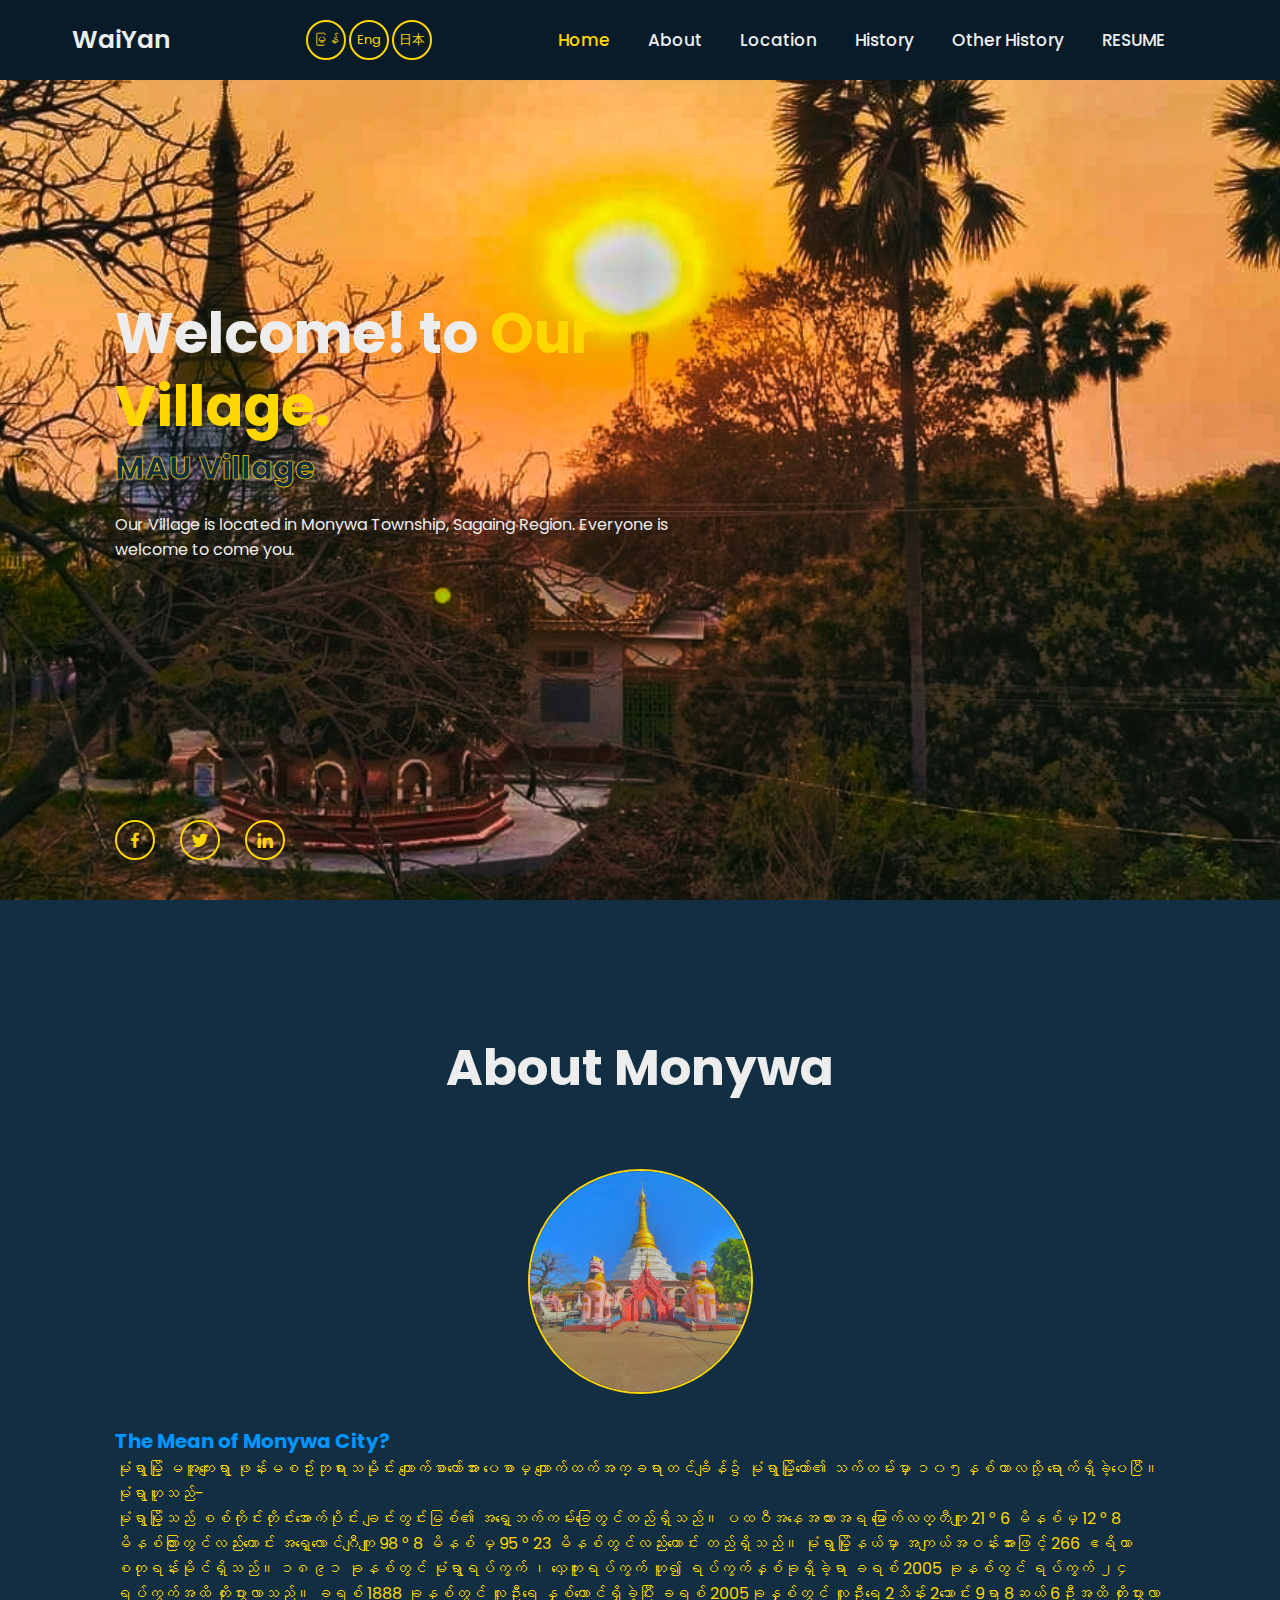
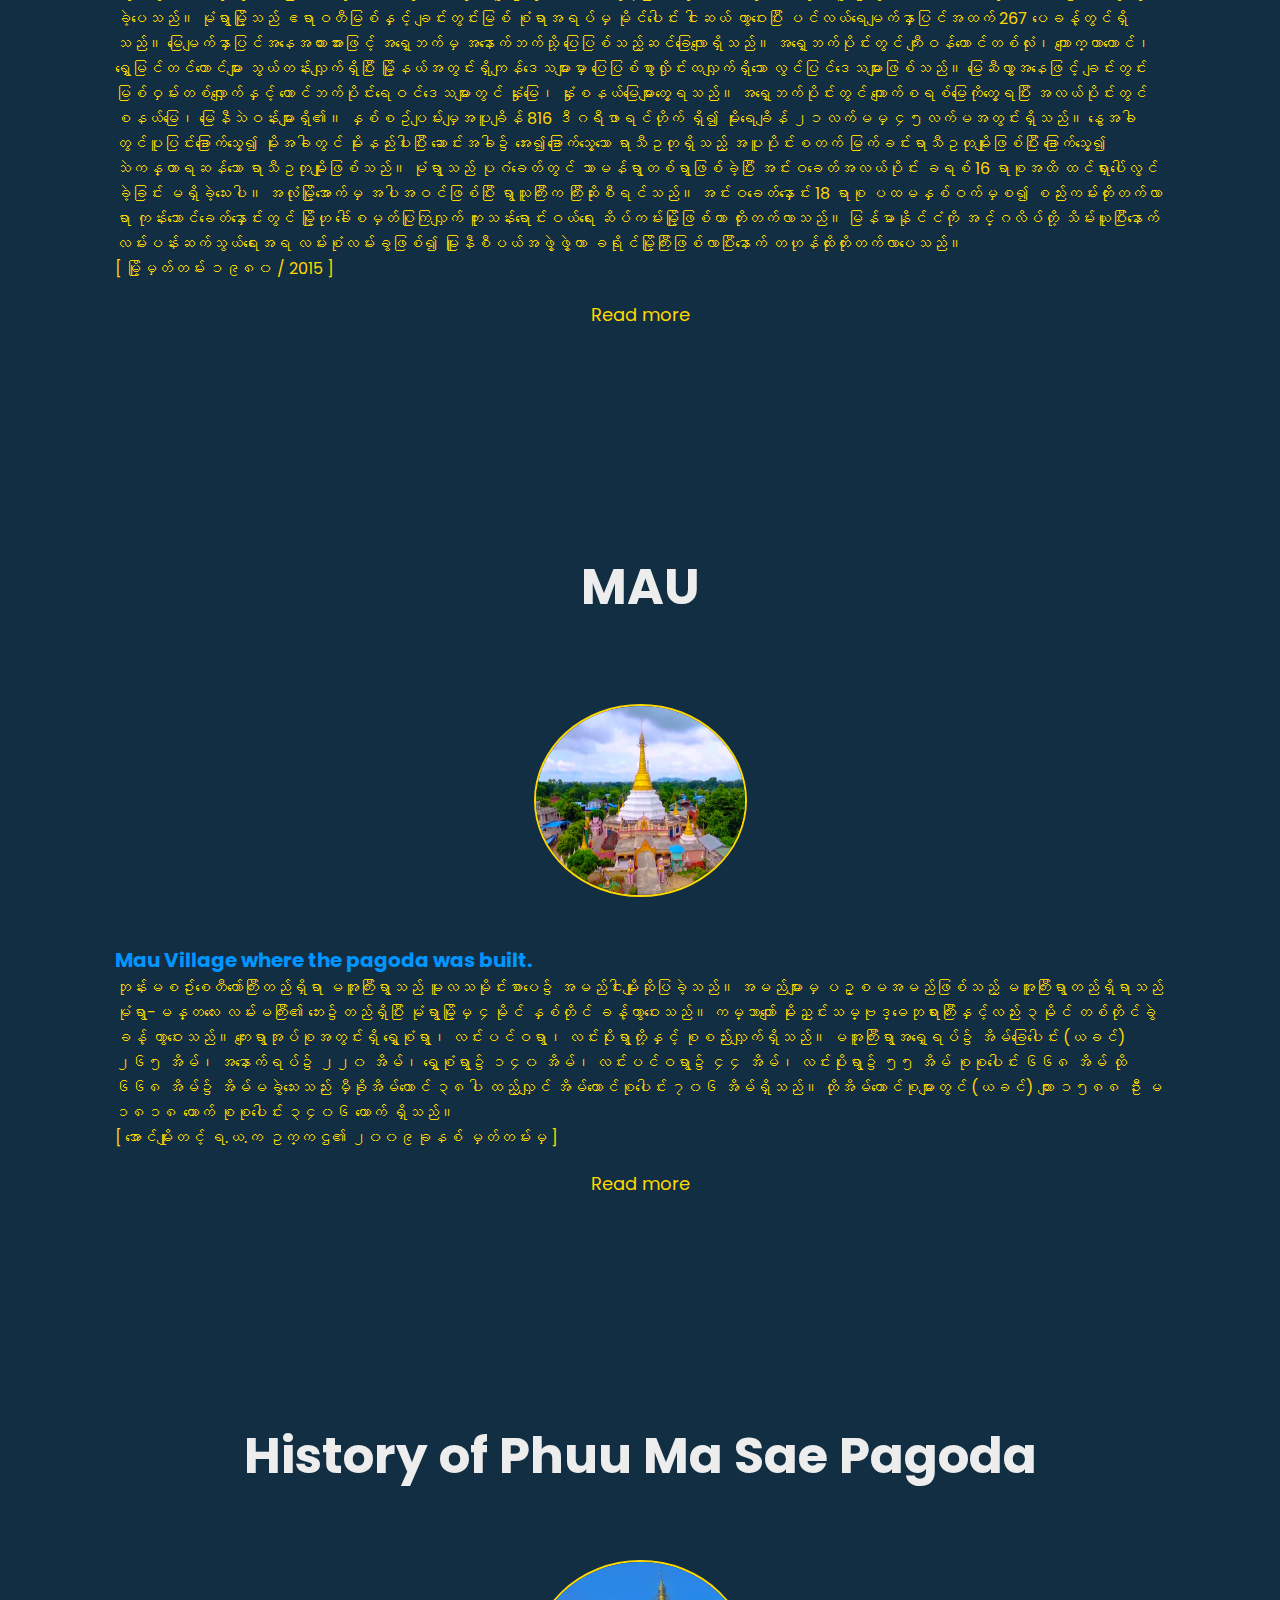
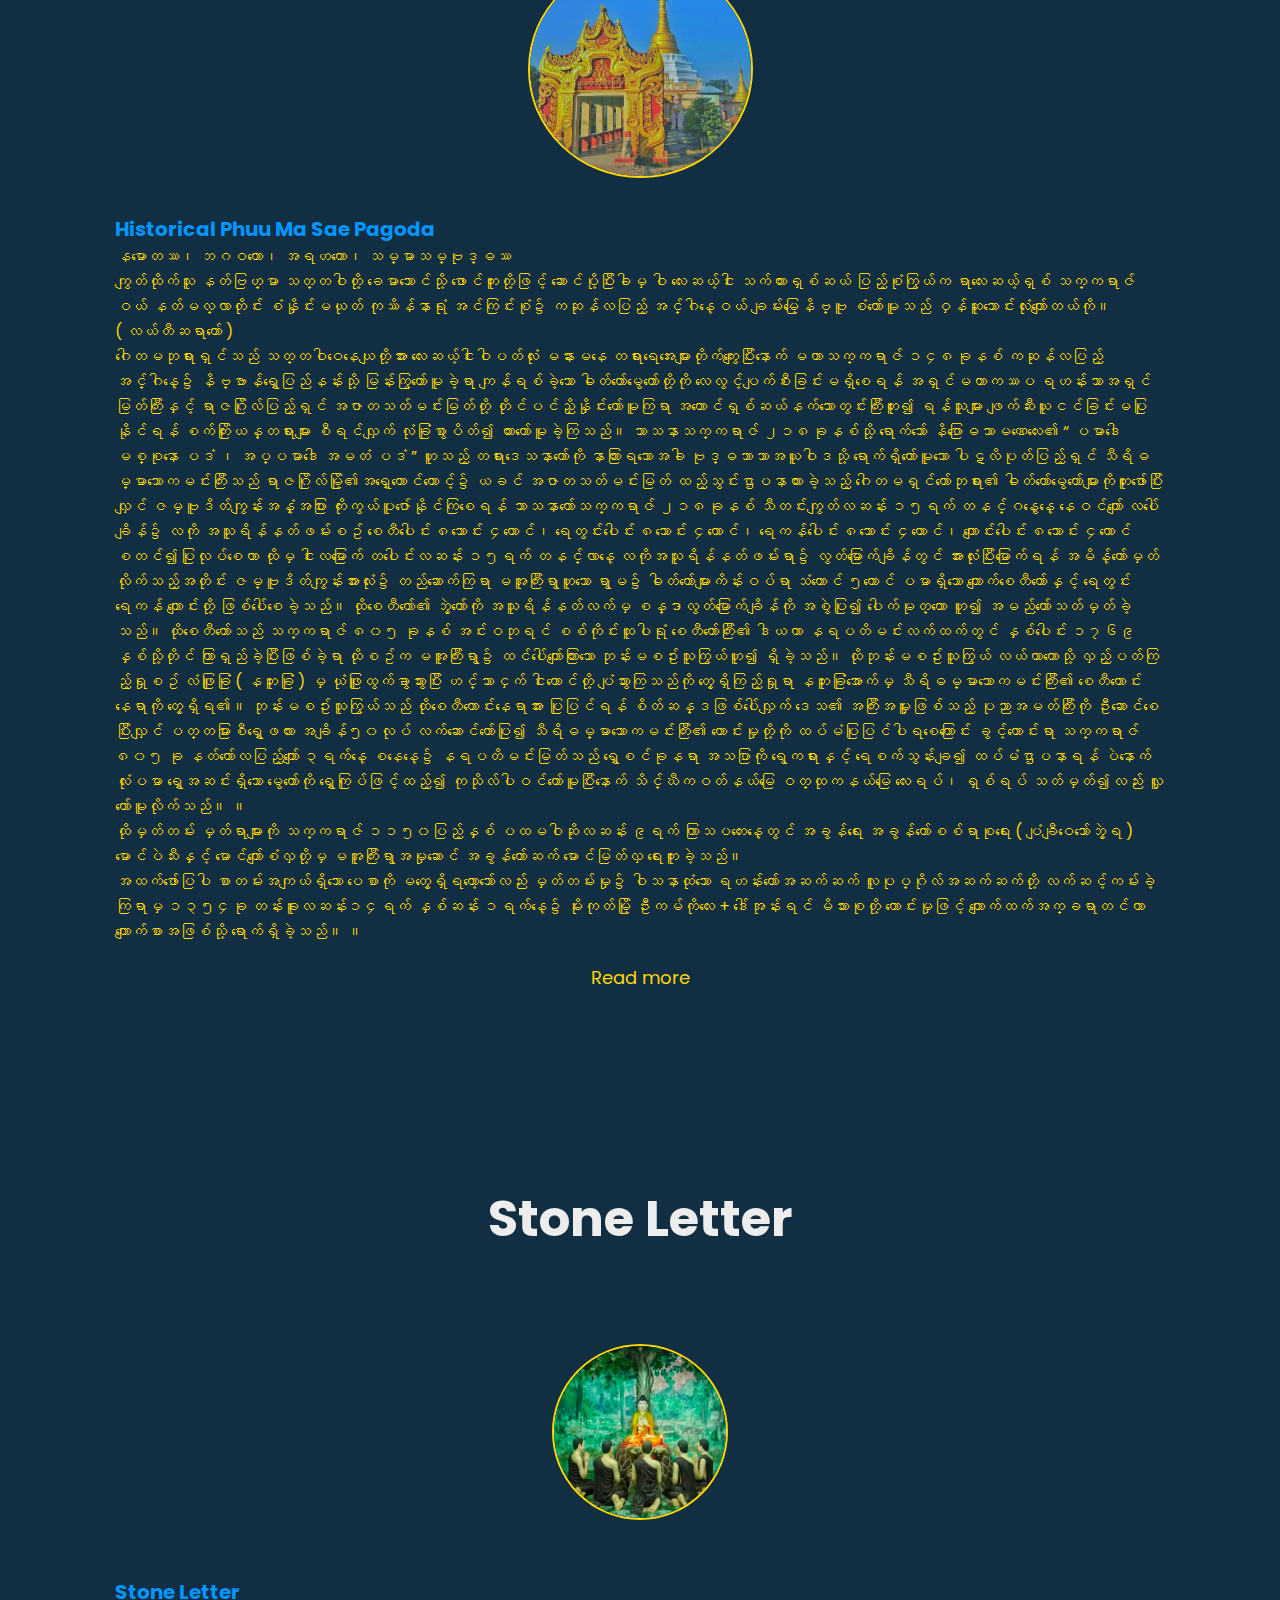
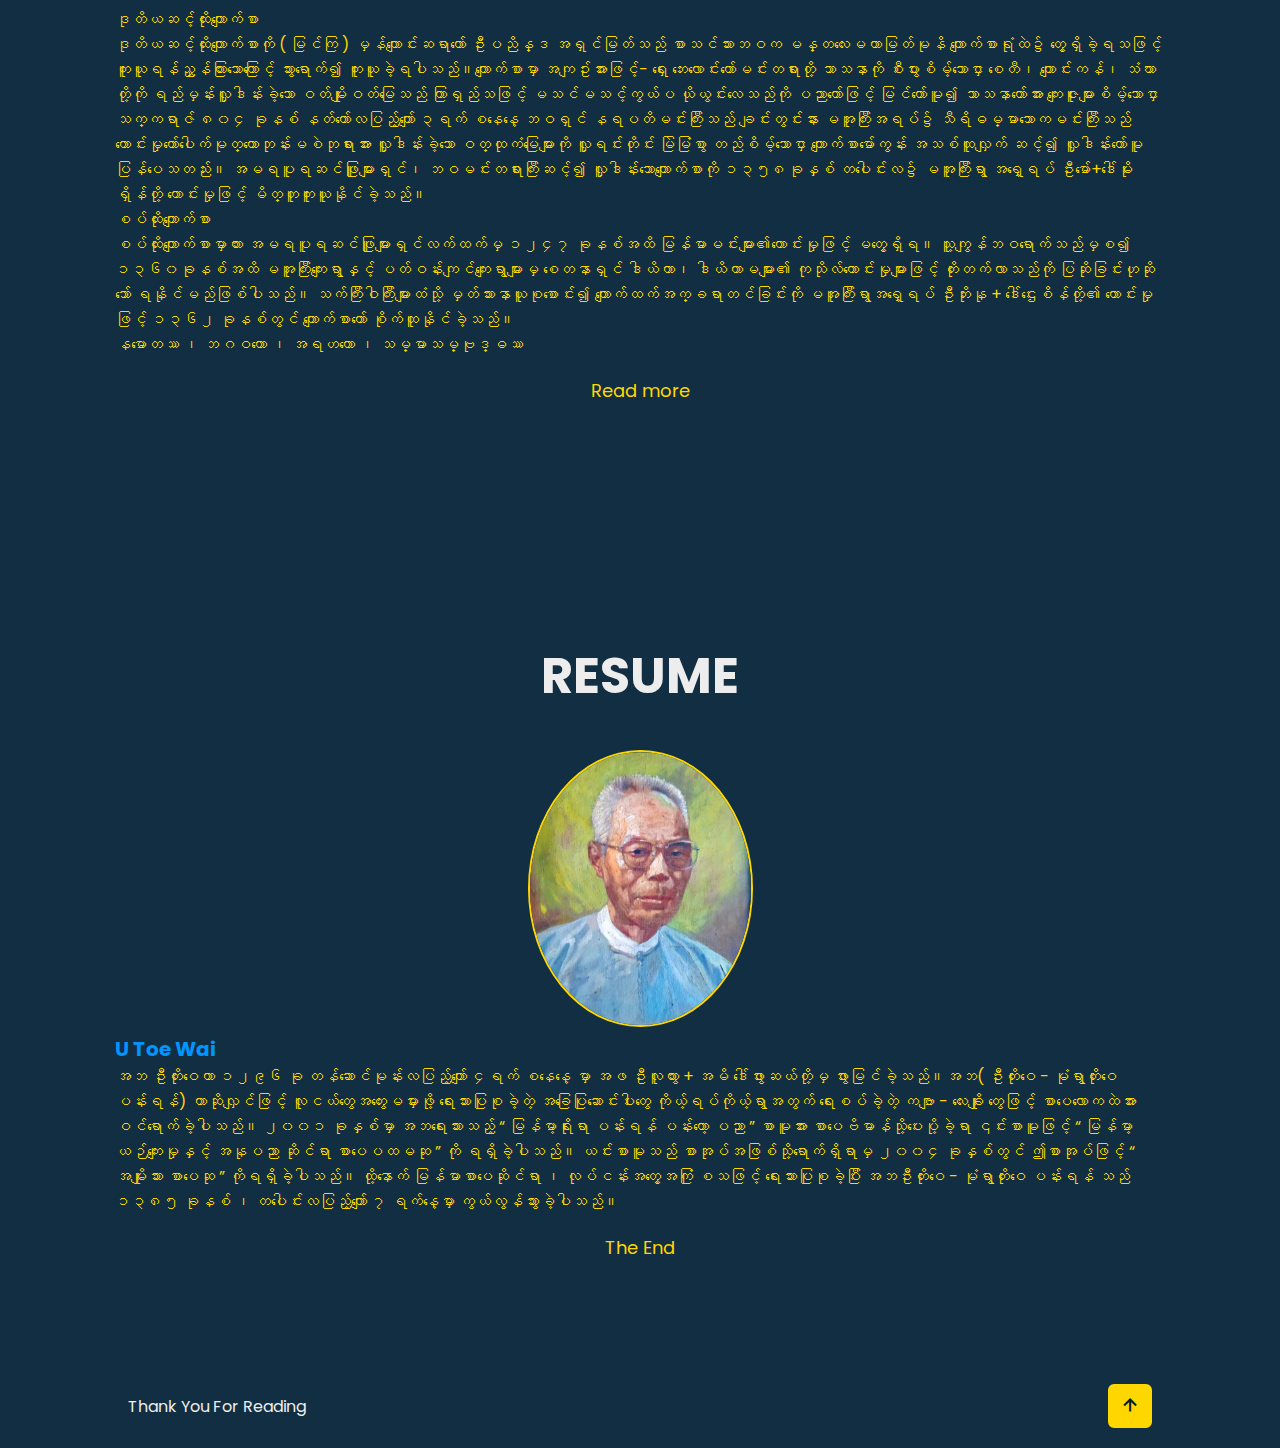
<file: index.html>
<!doctype html>
<html lang="en">
  <head>
    <meta charset="utf-8">
    <meta http-equiv="X-UA-Compatible" content="IE=edge">
    <meta name="viewport" content="width=device-width, initial-scale=1">
    <title>mau</title>
    <link rel="stylesheet" href="style.css">

    <!-- box icons -->
    <link href='https://unpkg.com/boxicons@2.1.4/css/boxicons.min.css' rel='stylesheet'>
  </head>
  <body>
    
    <!-- header design -->
    <header class="header">
        <a href="#" class="logo">WaiYan<span class="animate" style="--i:1;"></span></a>

        
        <div class="input">
          <ul>
            <a href="index.html">မြန်</a> 
            <a href="index-2.html">Eng</a>
            <a href="index-3.html">日本</a>
          </ul>
          </div>
         
        
        <div class="bx bx-menu" id="menu-icon"><span class="animate" style="--i:2;"></span></div>

        <nav class="navbar">
            <a href="#home" class="active">Home</a>
            <a href="#about">About</a>
            <a href="#location">Location</a>
            <a href="#history">History</a>
            <a href="#other-history">Other History</a>
            <a href="#resume">RESUME</a>

            <span class="active-nav"></span><span class="animate" style="--i:2;"></span>
        </nav>

    </header>

    <!-- home section design -->
    <section class="home show-animate" id="home">
        <div class="home-content">
            <h1>Welcome! to <span>Our Village.</span></h1>
            <div class="text-animate">
                <h3>MAU Village</h3>
                <span class="animate" style="--i:3;"></span>
            </div>
            <p>Our Village is located in Monywa Township, Sagaing Region. Everyone is welcome to come you.</p>
        </div>

        <div class="home-sic">
            <a href="#"><i class="bx bxl-facebook"></i></a>
            <a href="#"><i class="bx bxl-twitter"></i></a>
            <a href="#"><i class="bx bxl-linkedin"></i></a>
        </div>

    </section>

    <!-- about section design -->
    <section class="about" id="about">
      <h2 class="heading">About <span>Monywa</span></h2>

      <div class="about-img">
        <img src="IMG-mau.jpeg" alt="">
        <span class="circle-spin"></span>
      </div>

      <div class="about-content">
        <h3>The Mean of Monywa City?</h3>
        <p>မုံရွာမြို့ မအူကျေးရွာ ဖုန်းမစဥ်းဘုရားသမိုင်း ကျောက်စာတော်အား ပေစာမှ ကျောက်ထက်အက္ခရာတင်ချိန်၌ မုံရွာမြို့တော်၏ သက်တမ်းမှာ ၁၀၅နှစ်ကာလသို့ ရောက်ရှိခဲ့ပေပြီ။ <br>
          မုံရွာဟူသည်- <br>
          မုံရွာမြို့သည် စစ်ကိုင်းတိုင်းအောက်ပိုင်း ချင်းတွင်းမြစ်၏ အရှေ့ဘက်ကမ်းခြေတွင်တည်ရှိသည်။
    
          ပထဝီအနေအထားအရ မြောက်လတ္တီကျူ 21 ° 6 မိနစ်မှ 12 ° 8 မိနစ်ကြားတွင်လည်းကောင်း အရှေ့လောင်ဂျီကျူ 98 ° 8 မိနစ် မှ 95 ° 23 မိနစ်တွင်လည်းကောင်း တည်ရှိသည်။ မုံရွာမြို့နယ်မှာ အကျယ်အဝန်းအားဖြင့် 266 ဧရိယာစတုရန်းမိုင်ရှိသည်။ ၁၈၉၁ ခုနစ်တွင် မုံရွာရပ်ကွက် ၊ လှေကူးရပ်ကွက် ဟူ၍ ရပ်ကွက်နှစ်ခုရှိခဲ့ရာ ခရစ် 2005 ခုနစ်တွင် ရပ်ကွက် ၂၄ ရပ်ကွက်အထိ တိုးပွားလာသည်။ ခရစ် 1888 ခုနစ်တွင် လူဦးရေ နှစ်ထောင်ရှိခဲ့ပြီး ခရစ် 2005ခုနှစ်တွင် လူဦးရေ 2သိန်း 2သောင်း 9ရာ 8ဆယ် 6ဦးအထိ တိုးပွားလာခဲ့ပေသည်။ မုံရွာမြို့သည် ဧရာဝတီမြစ်နှင့် ချင်းတွင်းမြစ် စုံရာအရပ်မှ မိုင်ပေါင်း ငါးဆယ် ကွာဝေးပြီး ပင်လယ်ရေမျက်နှာပြင်အထက် 267 ပေခန့်တွင်ရှိသည်။ မြေမျက်နှာပြင်အနေအထားအားဖြင့် အရှေ့ဘက်မှ အနောက်ဘက်သို့ ပြေပြစ်သည့်ဆင်ခြေလျောရှိသည်။ အရှေ့ဘက်ပိုင်းတွင် ကျီးဝန်တောင်တစ်လုံး၊ ကျောက္ကာတောင်၊ ရွှေမြင်တင်တောင်များ သွယ်တန်းလျှက်ရှိပြီး မြို့နယ်အတွင်းရှိကျန်ဒေသများမှာ ပြေပြစ်စွာလှိုင်းထလျှက်ရှိသော လွင်ပြင်ဒေသများဖြစ်သည်။ မြေဆီလွှာအနေဖြင့် ချင်းတွင်းမြစ်ဝှမ်းတစ်လျှောက်နှင့် တောင်ဘက်ပိုင်းရေဝင်ဒေသများတွင် နှုံးမြေ၊ နှုံးစနယ်မြေများတွေ့ရသည်။ အရှေ့ဘက်ပိုင်းတွင် ကျောက်စရစ်မြေကိုတွေ့ရပြီး အလယ်ပိုင်းတွင် စနယ်မြေ၊ မြေနီသဲဝန်းများရှိ၏။ နှစ်စဥ်ပျမ်းမျှအပူချိန် 816 ဒီဂရီဖာရင်ဟိုက် ရှိ၍ မိုးရေချိန် ၂၁လက်မမှ ၄၅လက်မအတွင်းရှိသည်။ နွေအခါတွင်ပူပြင်းခြောက်သွေ့၍ မိုးအခါတွင် မိုးနည်းပါးပြီး ဆောင်းအခါ၌ အေး၍ခြောက်သွေ့သော ရာသီဥတုရှိသည့် အပူပိုင်းစတက် မြက်ခင်းရာသီဥတုမျိုးဖြစ်ပြီး ခြောက်သွေ့၍ သဲကန္တာရဆန်သော ရာသီဥတုမျိုးဖြစ်သည်။ မုံရွာသည် ပုဂံခေတ်တွင် သာမန်ရွာတစ်ရွာဖြစ်ခဲ့ပြီး အင်းဝခေတ်အလယ်ပိုင်း ခရစ် 16 ရာစုအထိ ထင်ရှားပေါ်လွင်ခဲ့ခြင်း မရှိခဲ့သေးပါ။ အလုံမြို့အောက်မှ အပါအဝင်ဖြစ်ပြီး ရွာသူကြီးက ကြီးဆိုးစီရင်သည်။ အင်းဝခေတ်နှောင်း 18 ရာစု ပထမနှစ်ဝက်မှစ၍ စည်းကမ်းတိုးတက်လာရာ ကုန်းဘောင်ခေတ်နှောင်းတွင် မြို့ဟု ခေါ်စမှတ်ပြုကြလျှက် ကူးသန်းရောင်းဝယ်ရေး ဆိပ်ကမ်းမြို့ဖြစ်ကာ တိုးတက်လာသည်။ မြန်မာနိုင်ငံကို အင်္ဂလိပ်တို့ သိမ်းယူပြီးနောက် လမ်းပန်းဆက်သွယ်ရေးအရ လမ်းစုံလမ်းခွဖြစ်၍ မြူနီစီပယ်အဖွဲ့ဖွဲ့ကာ ခရိုင်မြို့ကြီးဖြစ်လာပြီးနောက် တဟုန်ထိုးတိုးတက်လာပေသည်။
          <br>
          
          [ မြို့မှတ်တမ်း ၁၉၈၀ / 2015 ]
         
        </p>
      </div>
      <div class="btn-box btns">
        <a href="#location" class="btn">Read more</a>
      </div>
      </div>
    </section>

      <!-- location section design -->
      <section class="location" id="location">
        <h2 class="heading"><span>MAU</span></h2>

        <div class="location-img">
          <img src="IMG_20240322_220640.jpg" alt="">
          <span class="circle-spin"></span>
        </div>
        <div class="location-content">
          <h3>Mau Village where the pagoda was built.</h3>
          <p>ဘုန်းမစဥ်းစေတီတော်ကြီးတည်ရှိရာ မအူကြီးရွာသည် မူလသမိုင်းစာပေ၌ အမည်ငါးမျိုးဆိုပြခဲ့သည်။ အမည်များမှ ပဥ္စမအမည်ဖြစ်သည့် မအူကြီးရွာတည်ရှိရာသည် မုံရွာ-မန္တလေး လမ်းမကြီး၏ ဘေး၌တည်ရှိပြီး မုံရွာမြို့မှ ၄မိုင် နှစ်တိုင် ခန့်ကွာဝေးသည်။ ကမ္ဘာကျော် မိုးညှင်းသမ္ဗု‌‌ဒ္ဓေဘုရားကြီးနှင့်လည်း ၃မိုင် တစ်တိုင်ခွဲခန့် ကွာဝေးသည်။ ကျေးရွာအုပ်စုအတွင်းရှိ ရွှေစုံရွာ၊ လင်းပင်ဝရွာ၊ လင်းပိုးရွာတို့နှင့် စုစည်းလျှက်ရှိသည်။ မအူကြီးရွာအရှေ့ရပ်၌ အိမ်ခြေပေါင်း (ယခင်) ၂၆၅ အိမ်၊ အနောက်ရပ်၌ ၂၂၀ အိမ်၊ ရွှေစုံရွာ၌ ၁၄၀ အိမ်၊  လင်းပင်ဝရွာ၌ ၄၄ အိမ်၊ လင်းပိုးရွာ၌ ၅၅ အိမ် စုစုပေါင်း ၆၆၈ အိမ် ထို ၆၆၈ အိမ်၌ အိမ်မခွဲသေးသည်း မှီခိုအိမ်ထောင် ၃၈ပါ ထည့်လျှင် အိမ်ထောင်စုပေါင်း ၇၀၆ အိမ်ရှိသည်။ ထိုအိမ်ထောင်စုများတွင် (ယခင်) ကျား ၁၅၈၈ ဦး မ ၁၈၁၈ ယောက် စုစုပေါင်း ၃၄၀၆ ယောက် ရှိသည်။<br>

            [ အောင်မျိုးတင့် ရ.ယ.က ဥက္ကဌ၏ ၂၀၀၉ခုနစ် မှတ်တမ်းမှ ]</p>

            
        </div>

        <div class="btn-box btns">
          <a href="#history" class="btn">Read more</a>
        </div>
      </div>
      </section>

        <!-- history section design -->
        <section class="history" id="history">
          <h2 class="heading">History of <span>Phuu Ma Sae Pagoda</span></h2>

          <div class="history-img">
            <img src="IMG-img.jpeg" alt="">
            <span class="circle-spin"></span>
          </div>

          <div class="history-content">
            <h3>Historical Phuu Ma Sae Pagoda</h3>
            <p>နမောတဿ၊ ဘဂဝတော၊ အရဟတော၊ သမ္မာသမ္ဗုဒ္ဓဿ<br>

              ကျွတ်ထိုက်သူ နတ်ဗြဟ္မာ သတ္တဝါတို့ ခေမာသောင်သို့ ဖောင်ကူးတို့ဖြင့် ဆောင်ပို့ပြီးခါမှ ဝါ လေးဆယ့်ငါး သက်ကားရှစ်ဆယ် ပြည့်စုံကြွယ်က ရာလေးဆယ့်ရှစ် သက္ကရာဇ်ဝယ် နတ်မလ္လာတိုင်း စံနှိုင်းမယုတ် ကုဿိန်နာရုံ အင်ကြင်းစုံ၌ ကဆုန်လပြည့် အင်္ဂါနေ့ဝယ် ချမ်းမြေ့နိဗ္ဗူ စံတော်မူသည် ဝှန်ဆူသောင်းလုံးကျော်တယ်ကို။<br>
              ( လယ်တီဆရာတော် ) <br>
              
              ဂေါတမဘုရားရှင်သည် သတ္တဝါဝေနေယျတို့အား လေးဆယ့်ငါးဝါပတ်လုံး မနားမနေ တရားရေအေးများတိုက်ကျွေးပြီးနောက် မဟာသက္ကရာဇ် ၁၄၈ခုနစ် ကဆုန်လပြည့် အင်္ဂါနေ့၌ နိဗ္ဗာန်ရွှေပြည်နန်းသို့ မြန်းကြွတော်မူခဲ့ရာ ကျန်ရစ်ခဲ့သော ဓါတ်တော်မွေတော်တို့ကို လေလွင့်ပျက်စီးခြင်းမရှိစေရန် အရှင်မဟာကဿပ ရဟန်းသာအရှင်မြတ်ကြီးနှင့် ရာဇဂြိုလ်ပြည့်ရှင် အဇာတသတ်မင်းမြတ်တို့ တိုင်ပင်ညှိနှိုင်းတော်မူကြရာ အတောင်ရှစ်ဆယ်နက်သောတွင်းကြီးတူး၍ ရန်သူများ ဖျက်ဆီးယူငင်ခြင်းမပြုနိုင်ရန် စက်ကြိုးယန္တရားများ စီရင်လျှက် လုံခြုံစွာပိတ်၍ ထားတော်မူခဲ့ကြသည်။ သာသနာသက္ကရာဇ် ၂၁၈ခုနစ်သို့ ရောက်သော် နိဂြောဓသာမဏေလေး၏ “ ပမာဒေါ မစ္စုနော ပဒံ ၊ အပ္ပမာဒေါ အမတံ ပဒံ ” ဟူသည့် တရားဒေသနာတော်ကို နာကြားရသောအခါ ဗုဒ္ဓဘာသာအယူဝါဒသို့ ရောက်ရှိတော်မူသော ပါဋလိပုတ်ပြည့်ရှင် သီရိဓမ္မာသောကမင်းကြီးသည် ရာဇဂြိုလ်မြို့၏အရှေ့တောင်ထောင့်၌ ယခင် အဇာတသတ်မင်းမြတ် ထည့်သွင်းဌာပနာထားခဲ့သည့် ဂေါတမရှင်တော်ဘုရား၏ ဓါတ်တော်မွေတော်များကိုတူးဖော်ပြီးလျှင် ဇမ္ဗူဒိတ်ကျွန်းအနှံ့အပြား ကိုးကွယ်ပူဇော်နိုင်ကြစေရန် သာသနာတော်သက္ကရာဇ် ၂၁၈ခုနစ် သီတင်းကျွတ်လဆန်း ၁၅ရက် တနင်္ဂနွေနေ့ နေဝင်ကျော် လပေါ်ချိန်၌ လကို အသူရိန်နတ်ဖမ်းစဥ် စေတီပေါင်း ၈သောင်း ၄ထောင်၊ ရေတွင်းပေါင်း ၈သောင်း ၄ထောင်၊ ရေကန်ပေါင်း ၈သောင်း ၄ထောင်၊ ကျောင်းပေါင်း ၈သောင်း ၄ထောင် စတင်၍ပြုလုပ်စေကာ ထိုမှ ငါးလမြောက် တပေါင်းလဆန်း ၁၅ရက် တနင်္လာနေ့ လကိုအသူရိန်နတ်ဖမ်းရာ၌ လွတ်မြောက်ချိန်တွင် အားလုံးပြီးမြောက်ရန် အမိန့်တော်မှတ်လိုက်သည့်အတိုင်း ဇမ္ဗူဒိတ်ကျွန်းအားလုံး၌ တည်ဆောက်ကြရာ မအူကြီးရွာဟူသော ရွာမ၌ ဓါတ်တော်များကိန်းဝပ်ရာ သံတောင် ၅တောင် ပမာရှိသော ကျောက်စေတီတော်နှင့် ရေတွင်း ရေကန် ကျောင်းတို့ ဖြစ်ပေါ်စေခဲ့သည်။ ထိုစေတီတော်၏ ဘွဲ့တော်ကို အသူရိန်နတ်လက်မှ စန္ဒာလွတ်မြောက်ချိန်ကို အစွဲပြု၍ ပေါက်မုတ္ထော ဟူ၍ အမည်တော်သတ်မှတ်ခဲ့သည်။ ထိုစေတီတော်သည် သက္ကရာဇ် ၈၀၅ ခုနစ် အင်းဝဘုရင် စစ်ကိုင်းထူပါရုံ စေတီတော်ကြီး၏ ဒါယကာ နရပတိမင်းလက်ထက်တွင် နှစ်ပေါင်း ၁၇၆၉ နှစ်သို့တိုင် ကြာရှည်ခဲ့ပြီးဖြစ်ခဲ့ရာ ထိုစဥ်က မအူကြီးရွာ၌ ထင်ပေါ်ကျော်ကြားသော ဘုန်းမစဥ်းသူကြွယ်ဟူ၍ ရှိခဲ့သည်။ ထိုဘုန်းမစဥ်းသူကြွယ် လယ်ယာတောသို့ လှည့်ပတ်ကြည့်ရှုစဥ် လံဖြူခြုံ ( နဘူးခြုံ ) မှ ယုံဖြူထွက်ခွာသွားပြီး ဟင်္သာငှက် ငါးကောင်တို့ ပျံသွားကြသည်ကို တွေ့ရှိကြည့်ရှုရာ နဘူးခြုံအောက်မှ သီရိဓမ္မာသောကမင်းကြီး၏ စေတီဟောင်းနေရာကို တွေ့ရှိရ၏။ ဘုန်းမစဥ်းသူကြွယ်သည် ထိုစေတီဟောင်းနေရာအား  ပြုပြင်ရန် စိတ်ဆန္ဒဖြစ်ပေါ်လျှက် ဒေသ၏ အကြီးအမှူးဖြစ်သည့် ပုညာအမတ်ကြီးကို ဦးဆောင်စေပြီးလျှင် ပတ္တမြားစီရွှေဖလား အချိန်၅၀လုပ် လက်ဆောင်တော်ပြု၍ သီရိဓမ္မာသောကမင်းကြီး၏ ကောင်းမှုတို့ကို ထပ်မံပြုပြင်ပါရစေကြောင်း ခွင့်တောင်းရာ သက္ကရာဇ် ၈၀၅ ခု နတ်တော်လပြည့်ကျော် ၃ရက်နေ့ စနေနေ့၌ နရပတိမင်းမြတ်သည် ရွှေစင်ခုနရာ အသပြာကို ရွေကရားနှင့် ရေစက်သွန်းချ၍ ထပ်မံဌာပနာရန် ပဲနောက်လုံးပမာ ရွှေအဆင်းရှိသော မွေတော်ကို ရွှေကြုပ်ဖြင့်ထည့်၍ ကုသိုလ်ပါဝင်တော်မူပြီးနောက် သိင်္ဃီကဝတ်နယ်မြေ ဝတ္ထုကနယ်မြေ လေးရပ်၊ ရှစ်ရပ် သတ်မှတ်၍လည်း လှူတော်မူလိုက်သည်။ ။<br>
              ထိုမှတ်တမ်း မှတ်ရာများကို သက္ကရာဇ် ၁၁၅၀ပြည့်နှစ် ပထမဝါဆိုလဆန်း ၉ရက် ကြာသပတေးနေ့တွင် အခွန်ရေး အခွန်တော်စစ်ရာစုရေး ( ပျံချီဝေသော်ဘွဲ့ရ )  မောင်ပဲသီးနှင့် မောင်ကျော်စံလှတို့မှ မအူကြီးရွာအမှုဆောင် အခွန်တော်ဆက် မောင်မြတ်လှ ရေးကူးခဲ့သည်။<br>
              
              အထက်ဖော်ပြပါ စာတမ်းအကျယ်ရှိသော ပေစာကို မတွေ့ရှိရတော့သော်လည်း မှတ်တမ်းမှု၌ ဝါသနာထုံသော ရဟန်းတော်အဆက်ဆက် လူပုပ္ဂိုလ်အဆက်ဆက်တို့ လက်ဆင့်ကမ်းခဲ့ကြရာမှ ၁၃၅၄ခု တန်းခူးလဆန်း၁၄ရက် နှစ်ဆန်း ၁ရက်နေ့၌ မိုးကုတ်မြို့ ဦးကမ်ကိုလေး + ဒေါ်အုန်းရင် မိသားစုတို့ ကောင်းမှုဖြင့် ကျောက်ထက်အက္ခရာတင်ကာ ကျောက်စာအဖြစ်သို့ ရောက်ရှိခဲ့သည်။ ။</p>
          </div>

          <div class="btn-box btns">
            <a href="#other-history" class="btn">Read more</a>
          </div>
      </div>
        </section>
       

        <!-- other-history section design-->
        <section class="other-history" id="other-history">
          <h2 class="heading">Stone Letter</h2>

          <div class="other-history-img">
            <img src="IMG_buddha.jpg" alt="">
            <span class="circle-spin"></span>
          </div>

          <div class="other-history-content">
            <h3>Stone Letter</h3>
            <p>ဒုတိယဆင့်ထိုးကျောက်စာ<br>

              ဒုတိယဆင့်ထိုးကျောက်စာကို ( မြင်ကြ ) မှန်ကျောင်းဆရာတော် ဦးပညိန္ဒ အရှင်မြတ်သည် စာသင်သားဘဝက မန္တလေးမဟာမြတ်မုနိ ကျောက်စာရုံထဲ၌ တွေ့ရှိခဲ့ရသဖြင့် ကူးယူရန်ညွှန်ကြားသောကြောင့် သွားရောက်၍ ကူးယူခဲ့ရပါသည်။ကျောက်စာမှာ အကျဥ်းအားဖြင့်-
              
              ရှေး ဘေးလောင်းတော်မင်းတရားတို့ သာသနာကို စီးပွားစိမ့်သောငှာ စေတီ၊ ကျောင်းကန်၊ သံဃာတို့ကို ရည်မှန်းလှူဒါန်းခဲ့သော ဝတ်မျိုးဝတ်မြေသည် ကြာရှည်သဖြင့် မသင်မသင့်ကွယ်ပ ယိုယွင်းလေသည်ကို ပညာတော်ဖြင့် မြင်တော်မူ၍ သာသနာတော်အား ကျေးဇူးများစိမ့်သောငှာ သက္ကရာဇ် ၈၀၄ ခုနစ် နတ်တော်လပြည့်ကျော် ၃ရက် စနေနေ့ ဘဝရှင် နရပတိမင်းကြီးသည် ချင်းတွင်းနား မအူကြီးအရပ်၌ သီရိဓမ္မာသောကမင်းကြီးသည် ကောင်းမှုတော်ပေါက်မုတ္ထောဘုန်းမစဲဘုရားအား လှူဒါန်းခဲ့သော ဝတ္ထုကံမြေများကို လှူရင်းတိုင်း မြဲမြံစွာ တည်စိမ့်သောငှာ ကျောက်စာမော်ကွန်း အသစ်ထူလျှက် ဆင့်၍ လှူဒါန်းတော်မူပြန်ပေသတည်း။
              
              အမရပူရဆင်ဖြူများရှင်၊ ဘဝမင်းတရားကြီးဆင့်၍ လှူဒါန်းသောကျောက်စာကို ၁၃၅၈ခုနှစ် တပေါင်းလ၌ မအူကြီးရွာ အရှေ့ရပ် ဦးမော်+ဒေါ်မိုးရှိန်တို့ ကောင်းမှုဖြင့် မိတ္တူကူးယူနိုင်ခဲ့သည်။<br>
              
              စပ်ထိုးကျောက်စာ<br>
              
              စပ်ထိုးကျောက်စာမှာကား အမရပူရဆင်ဖြူများရှင်လက်ထက်မှ ၁၂၄၇ ခုနစ်အထိ မြန်မာမင်းများ၏ကောင်းမှုဖြင့် မတွေ့ရှိရ။ သူ့ကျွန်ဘဝရောက်သည်မှစ၍ ၁၃၆၀ခုနစ်အထိ မအူကြီးကျေးရွာနှင့် ပတ်ဝန်းကျင်ကျေးရွာများမှ စေတနာရှင် ဒါယိကာ၊ ဒါယိကာမများ၏ ကုသိုလ်ကောင်းမှုများဖြင့် တိုးတက်လာသည်ကို ပြဆိုခြင်းဟုဆိုသော် ရနိုင်မည်ဖြစ်ပါသည်။ သက်ကြီးဝါကြီးများထံသို့ မှတ်သားနာယူစုစောင်း၍ ကျောက်ထက်အက္ခရာတင်ခြင်းကို မအူကြီးရွာအရှေ့ရပ် ဦးဘိုးနု + ဒေါ်ဌေးစိန်တို့၏ ကောင်းမှုဖြင့် ၁၃၆၂ ခုနစ်တွင် ကျောက်စာတော် စိုက်ထူနိုင်ခဲ့သည်။ <br>
              
              နမောတဿ ၊ ဘဂဝတော ၊ အရဟတော ၊ သမ္မာသမ္ဗုဒ္ဓဿ
              </p>
          </div>
          
          <div class="btn-box btns">
            <a href="#resume" class="btn">Read more</a>
          </div>
          
        </section>

        <!-- resume section design -->
        <section class="resume" id="resume">
          <h2 class="heading">RESUME</h2>

          <div class="resume-img">
            <img src="IMG_utoewai.jpg" alt="">
            <span class="circle-spin"></span>
          </div>

          <div class="resume-content">
            <h3>U Toe Wai</h3>
            <p>အဘ ဦးတိုးဝေဟာ ၁၂၉၆ ခု တန်ဆောင်မုန်းလပြည့်ကျော် ၄ရက် စနေနေ့ မှာ အဖ ဦးလူထွား + အမိ ဒေါ်ဖွားဆယ်တို့မှ ဖွားမြင်ခဲ့သည်။အဘ( ဦးတိုးဝေ - မုံရွာတိုးဝေ ပန်းရန်) ဟာဆိုလျှင်ဖြင့် လူငယ်တွေအတွေးမမှားဖို့ ရေးသားပြုစုခဲ့တဲ့ အခြေပြုဆောင်းပါးတွေ ကိုယ့်ရပ်ကိုယ့်ရွာအတွက် ရေးစပ်ခဲ့တဲ့ ကဗျာ - လေးချိုး တွေဖြင့် စာပေလောကထဲအား ဝင်ရောက်ခဲ့ပါသည်။ 

              ၂၀၀၁ ခုနှစ်မှာ အဘရေးသားသည့် “ မြန်မာ့ရိုးရာ ပန်းရန် ပန်းတော့ ပညာ ” စာမူအား စာပေဗိမာန်သို့ပေးပို့ခဲ့ရာ ၎င်းစာမူဖြင့် “ မြန်မာ့ယဉ်ကျေးမှုနှင့် အနုပညာ ဆိုင်ရာ စာပေပထမဆု ” ကို ရရှိခဲ့ပါသည်။ ယင်းစာမူသည် စာအုပ်အဖြစ်သို့ရောက်ရှိရာမှ ၂၀၀၄ ခုနှစ်တွင် ဤစာအုပ်ဖြင့် “ အမျိုးသား စာပေဆု ” ကိုရရှိခဲ့ပါသည်။ ထို့နောက် မြန်မာစာပေဆိုင်ရာ ၊ လုပ်ငန်းအတွေ့အကြုံ စသဖြင့် ရေးသားပြုစုခဲ့ပြီး အဘဦးတိုးဝေ - မုံရွာတိုးဝေ ပန်းရန်  သည် ၁၃၈၅ ခုနစ် ၊ တပေါင်းလပြည့်ကျော် ၇ ရက်နေ့မှာ ကွယ်လွန်သွားခဲ့ပါသည်။</p>
          </div>

          <div class="btn-box btns">
            <a href="#" class="btn">The End</a>
          </div>
        </section>

        <!-- footer design -->
        <footer class="footer">
          <div class="footer-text">
            <p>Thank You For Reading</p>
          </div>

          <div class="footer-iconTop">
            <a href="#"><i class="bx bx-up-arrow-alt"></i></a>
          </div>
        </footer>
        
    <script src="script.js"></script>
    
    </body>
</html>
</file>
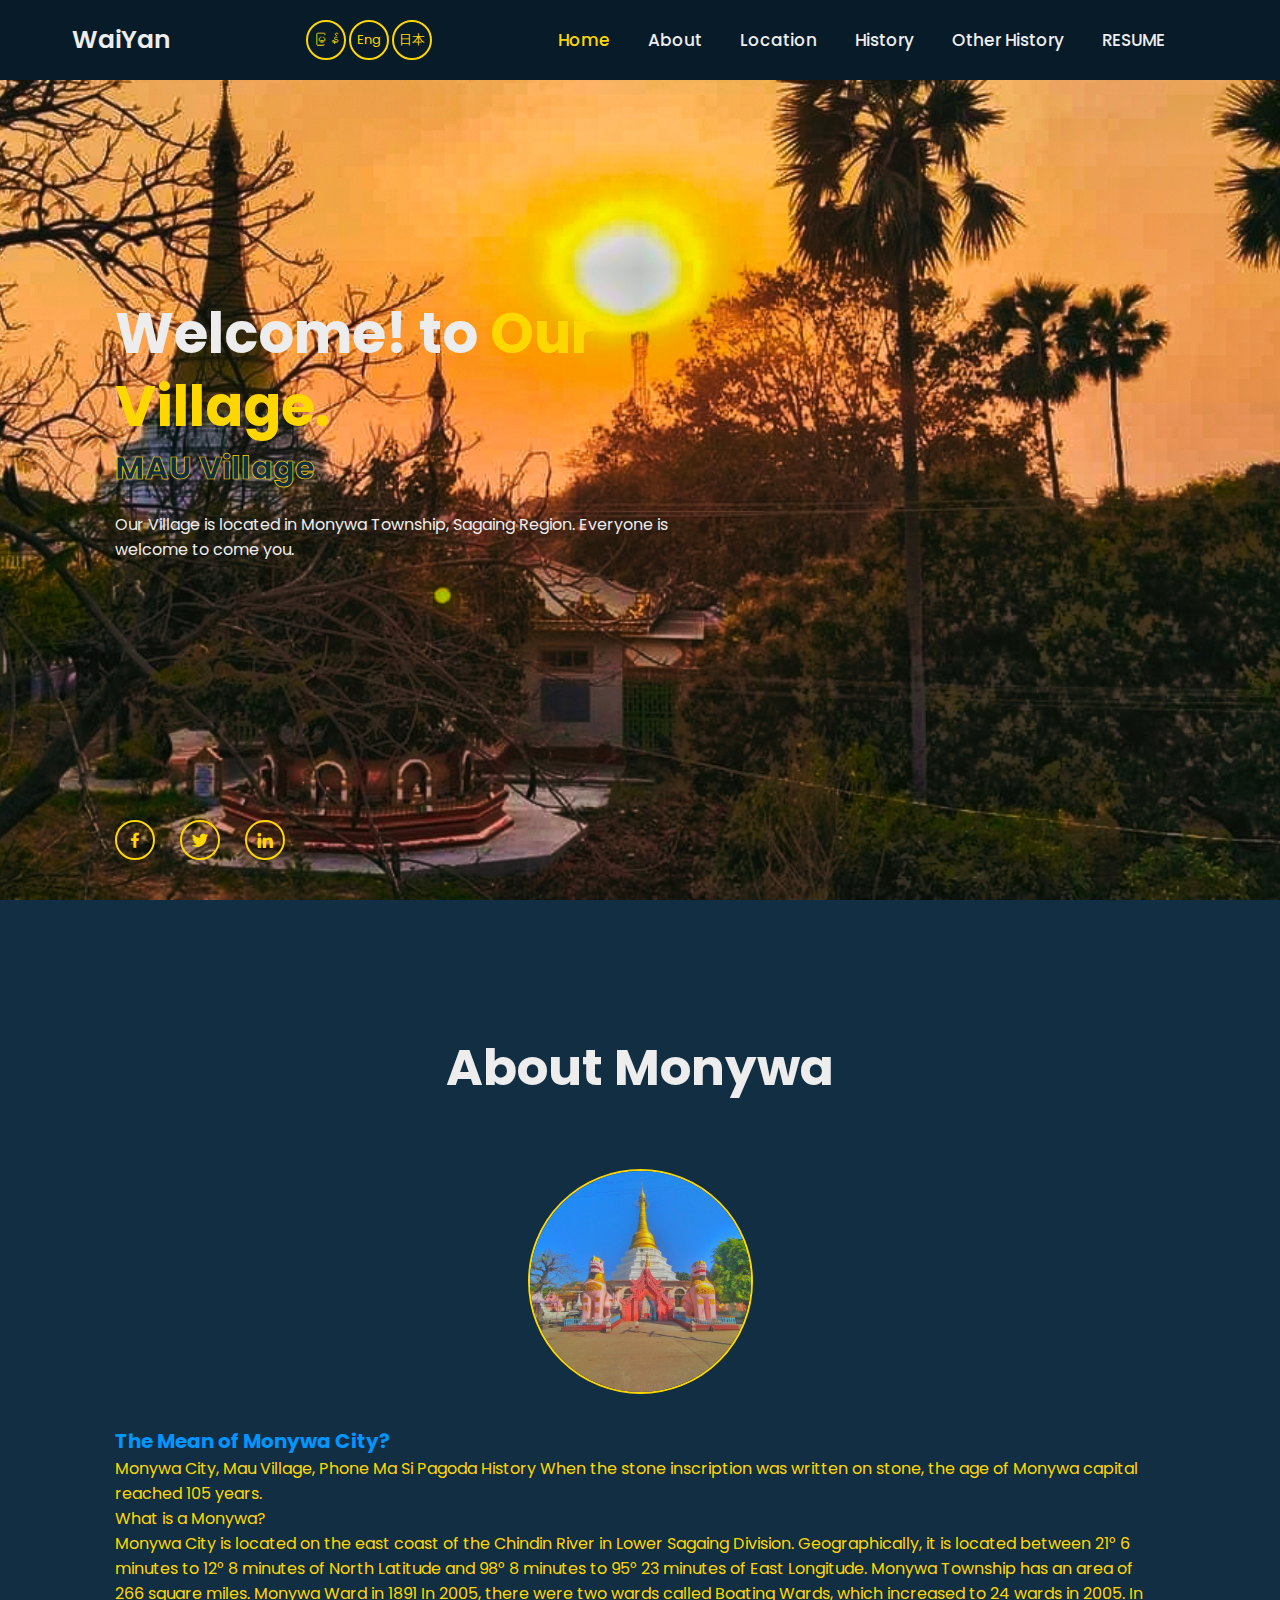
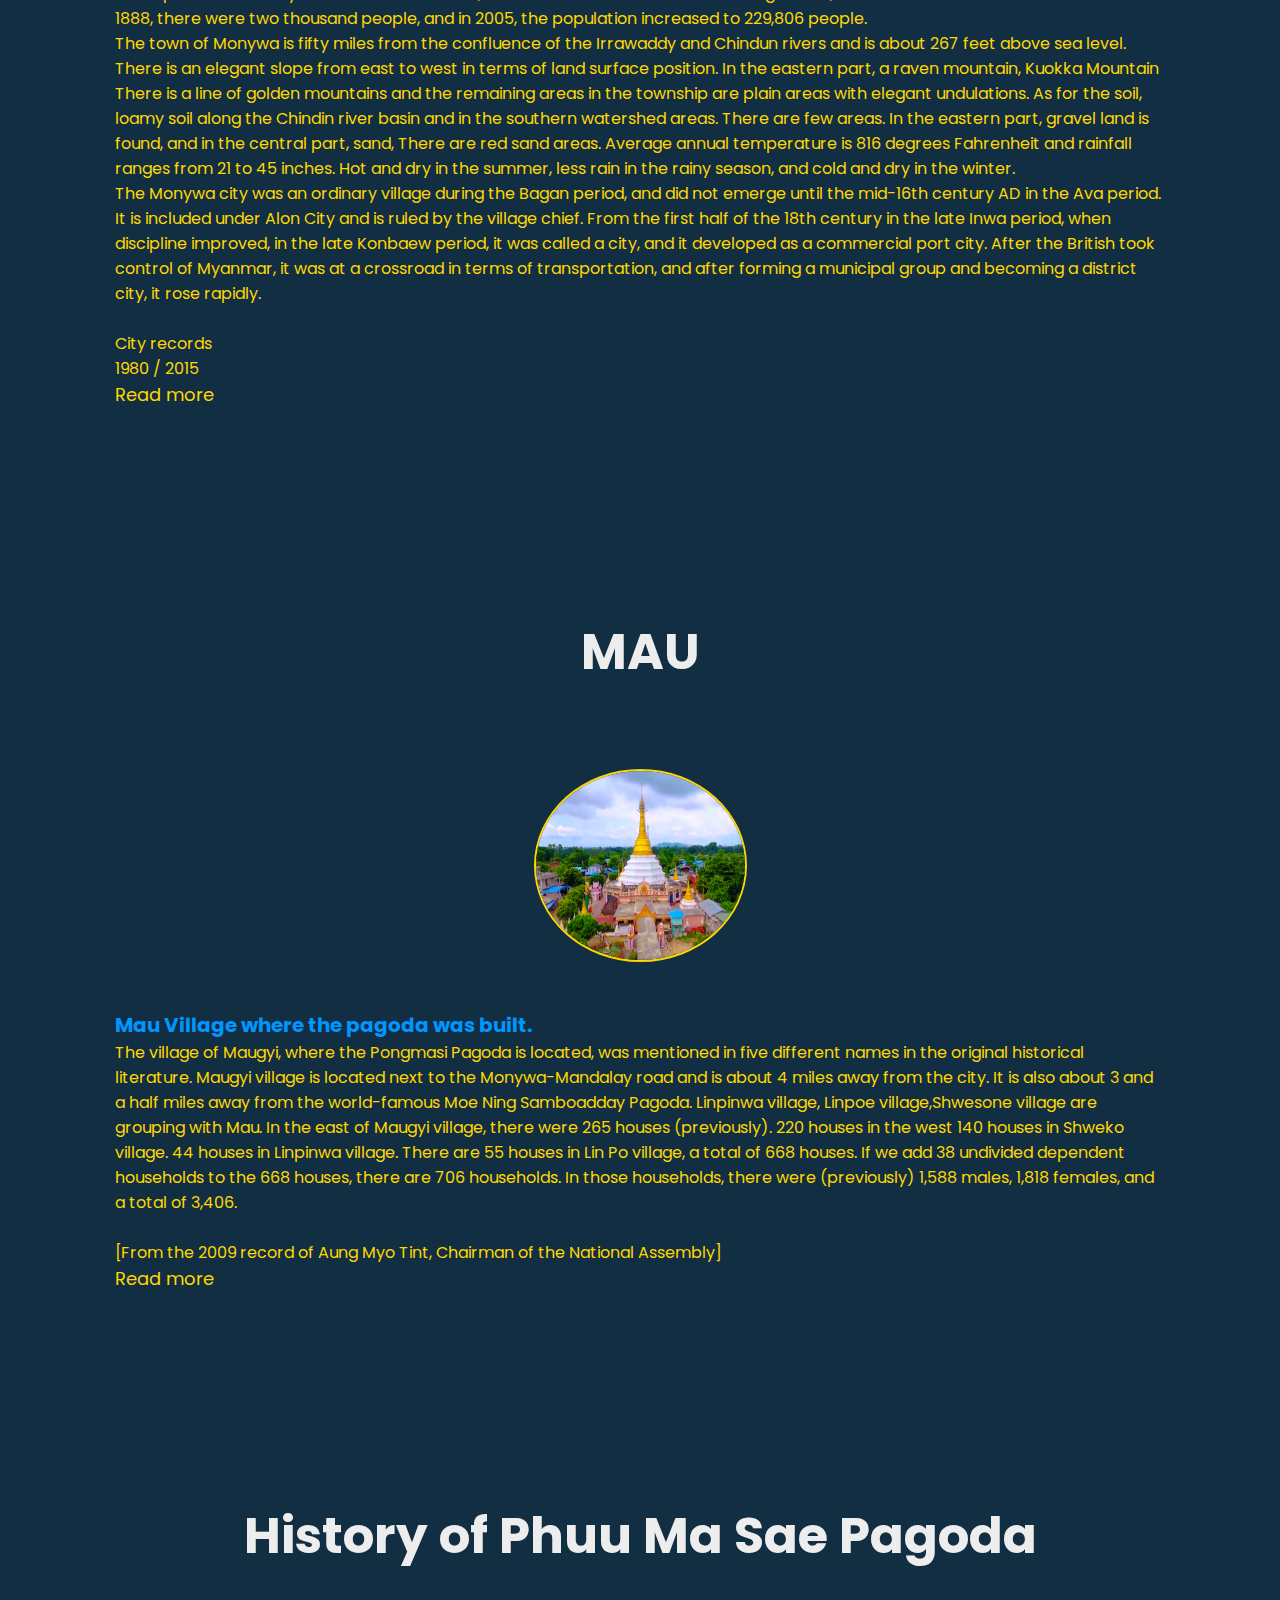
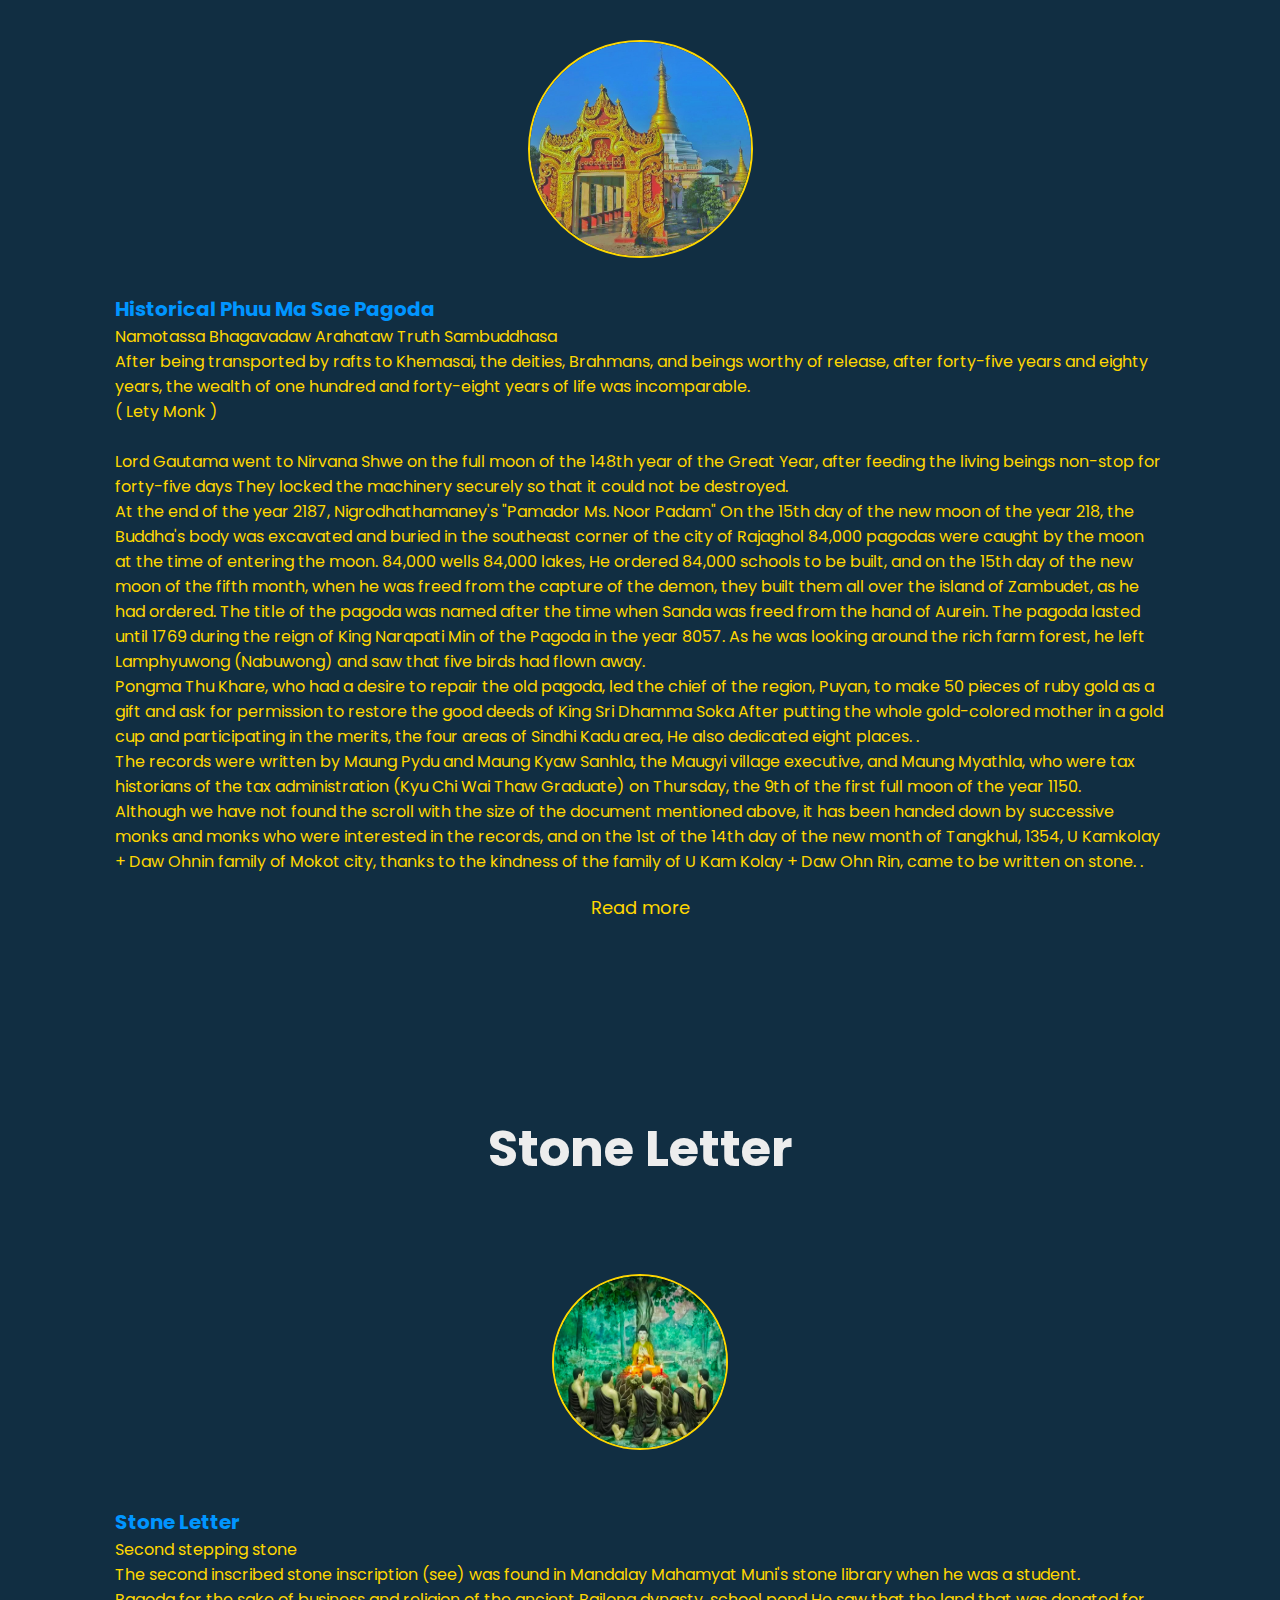
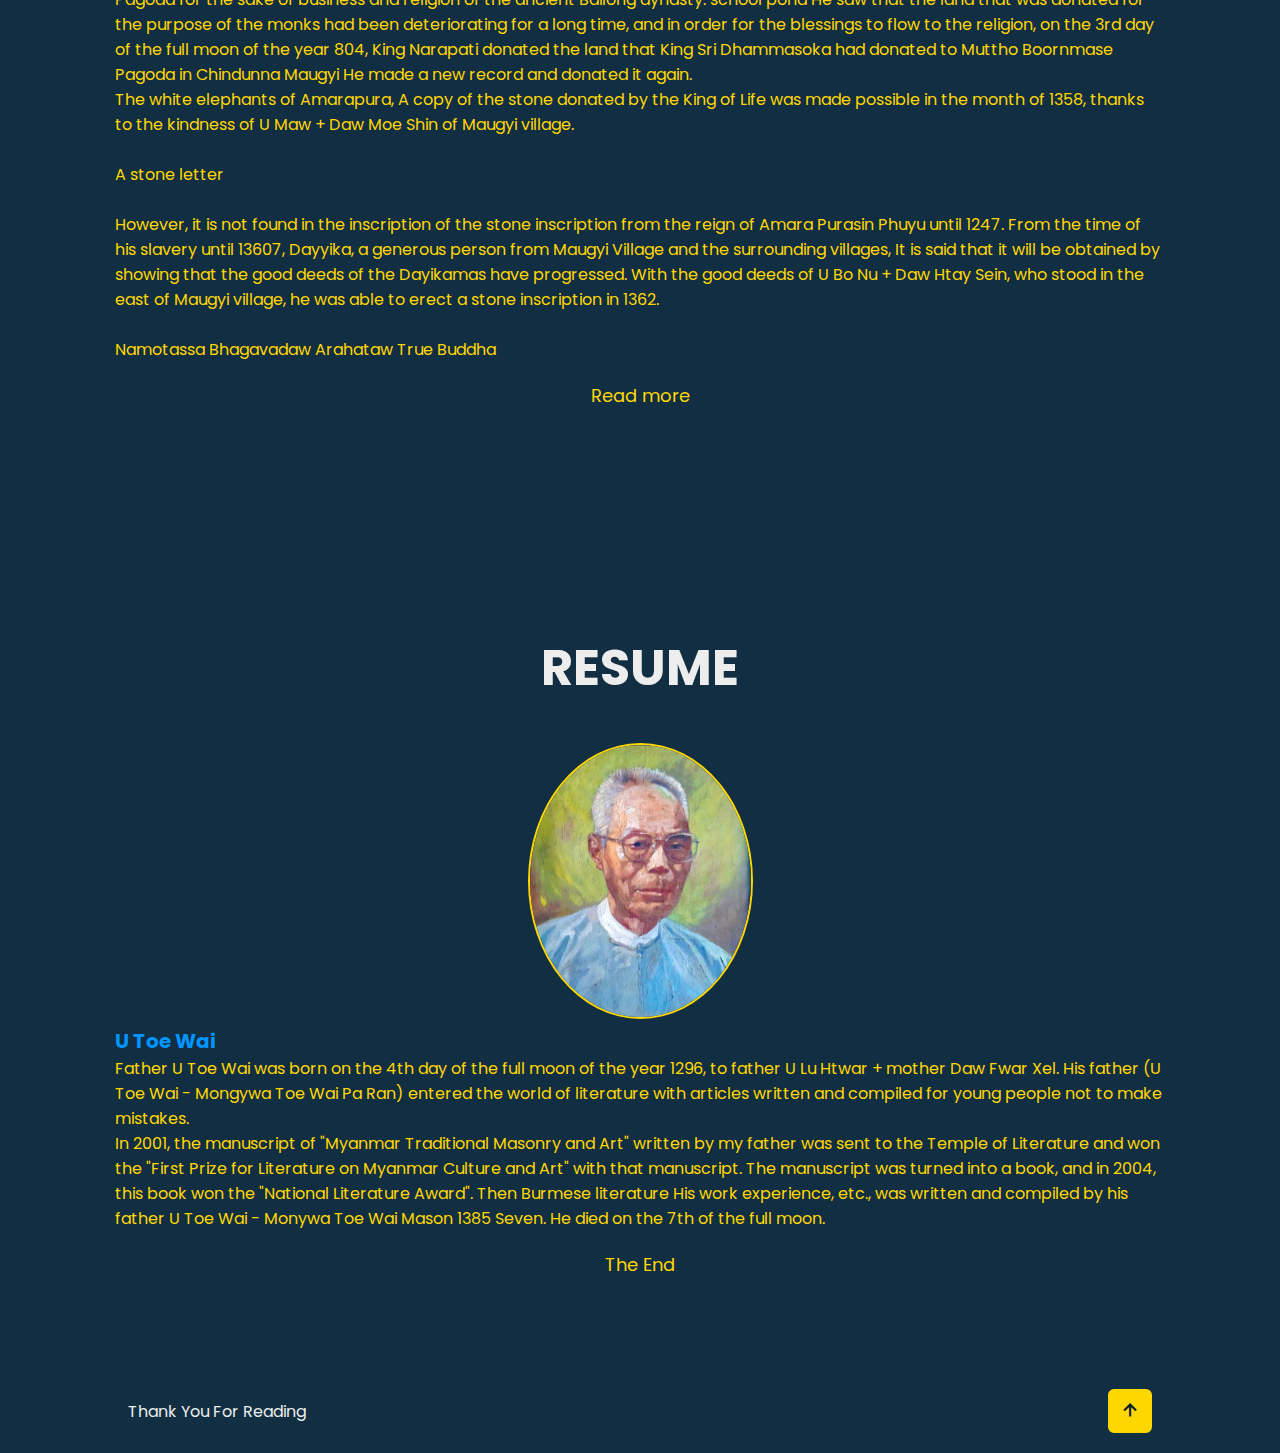
<file: index-2.html>
<!doctype html>
<html lang="en">
  <head>
    <meta charset="utf-8">
    <meta http-equiv="X-UA-Compatible" content="IE=edge">
    <meta name="viewport" content="width=device-width, initial-scale=1">
    <title>mau</title>
    <link rel="stylesheet" href="style.css">

    <!-- box icons -->
    <link href='https://unpkg.com/boxicons@2.1.4/css/boxicons.min.css' rel='stylesheet'>
  </head>
  <body>
    
    <!-- header design -->
    <header class="header">
        <a href="#" class="logo">WaiYan<span class="animate" style="--i:1;"></span></a>

        <div class="input">
          <ul>
            <a href="index.html">မြန်</a> 
            <a href="index-2.html">Eng</a>
            <a href="index-3.html">日本</a>
          </ul>
          </div>
        
        <div class="bx bx-menu" id="menu-icon"><span class="animate" style="--i:2;"></span></div>

        <nav class="navbar">
            <a href="#home" class="active">Home</a>
            <a href="#about">About</a>
            <a href="#location">Location</a>
            <a href="#history">History</a>
            <a href="#other-history">Other History</a>
            <a href="#resume">RESUME</a>

            <span class="active-nav"></span><span class="animate" style="--i:2;"></span>
        </nav>

    </header>

    <!-- home section design -->
    <section class="home show-animate" id="home">
        <div class="home-content">
            <h1>Welcome! to <span>Our Village.</span></h1>
            <div class="text-animate">
                <h3>MAU Village</h3>
                <span class="animate" style="--i:3;"></span>
            </div>
            <p>Our Village is located in Monywa Township, Sagaing Region. Everyone is welcome to come you.</p>
        </div>

        <div class="home-sic">
            <a href="#"><i class="bx bxl-facebook"></i></a>
            <a href="#"><i class="bx bxl-twitter"></i></a>
            <a href="#"><i class="bx bxl-linkedin"></i></a>
        </div>

    </section>

    <!-- about section design -->
    <section class="about" id="about">
      <h2 class="heading">About <span>Monywa</span></h2>

      <div class="about-img">
        <img src="IMG-mau.jpeg" alt="">
        <span class="circle-spin"></span>
      </div>

      <div class="about-content">
        <h3>The Mean of Monywa City?</h3>
        <p>Monywa City, Mau Village, Phone Ma Si Pagoda History When the stone inscription was written on stone, the age of Monywa capital reached 105 years. <br>
          What is a Monywa? <br>
          Monywa City is located on the east coast of the Chindin River in Lower Sagaing Division. Geographically, it is located between 21° 6 minutes to 12° 8 minutes of North Latitude and 98° 8 minutes to 95° 23 minutes of East Longitude.  Monywa Township has an area of   266 square miles.  Monywa Ward in 1891  In 2005, there were two wards called Boating Wards, which increased to 24 wards in 2005.  In 1888, there were two thousand people, and in 2005, the population increased to 229,806 people. <br>
          
         The town of Monywa is fifty miles from the confluence of the Irrawaddy and Chindun rivers and is about 267 feet above sea level.  There is an elegant slope from east to west in terms of land surface position.  In the eastern part, a raven mountain,  Kuokka Mountain  There is a line of golden mountains and the remaining areas in the township are plain areas with elegant undulations.  As for the soil, loamy soil along the Chindin river basin and in the southern watershed areas.  There are few areas.  In the eastern part, gravel land is found, and in the central part, sand,  There are red sand areas.  Average annual temperature is 816 degrees Fahrenheit and rainfall ranges from 21 to 45 inches.  Hot and dry in the summer, less rain in the rainy season, and cold and dry in the winter. <br>
         
         The Monywa city was an ordinary village during the Bagan period, and did not emerge until the mid-16th century AD in the Ava period.  It is included under Alon City and is ruled by the village chief.  From the first half of the 18th century in the late Inwa period, when discipline improved, in the late Konbaew period, it was called a city, and it developed as a commercial port city.  After the British took control of Myanmar, it was at a crossroad in terms of transportation, and after forming a municipal group and becoming a district city, it rose rapidly. <br>
         <br>
          City records <br>
          1980 / 2015
        </p>

          <div class="btn-box btns">
            <a href="#location" class="btn">Read more</a>
          </div>
      </div>
    </section>

      <!-- location section design -->
      <section class="location" id="location">
        <h2 class="heading"><span>MAU</span></h2>

        <div class="location-img">
          <img src="IMG_20240322_220640.jpg" alt="">
          <span class="circle-spin"></span>
        </div>
        <div class="location-content">
          <h3>Mau Village where the pagoda was built.</h3>
           <p>The village of Maugyi, where the Pongmasi Pagoda is located, was mentioned in five different names in the original historical literature.  Maugyi village is located next to the Monywa-Mandalay road and is about 4 miles away from the city.  It is also about 3 and a half miles away from the world-famous Moe Ning Samboadday Pagoda.  Linpinwa village, Linpoe village,Shwesone village  are grouping with Mau.  In the east of Maugyi village, there were 265 houses (previously).  220 houses in the west  140 houses in Shweko village.  44 houses in Linpinwa village.  There are 55 houses in Lin Po village, a total of 668 houses. If we add 38 undivided dependent households to the 668 houses, there are 706 households.  In those households, there were (previously) 1,588 males, 1,818 females, and a total of 3,406. <br>
            <br>
            [From the 2009 record of Aung Myo Tint, Chairman of the National Assembly]
          </p>

            <div class="btn-box btns">
              <a href="#history" class="btn">Read more</a>
            </div>
        </div>
      </section>

        <!-- history section design -->
        <section class="history" id="history">
          <h2 class="heading">History of <span>Phuu Ma Sae Pagoda</span></h2>

          <div class="history-img">
            <img src="IMG-img.jpeg" alt="">
            <span class="circle-spin"></span>
          </div>

          <div class="history-content">
            <h3>Historical Phuu Ma Sae Pagoda</h3>
            <p>Namotassa  Bhagavadaw  Arahataw  Truth Sambuddhasa <br>

              After being transported by rafts to Khemasai, the deities, Brahmans, and beings worthy of release, after forty-five years and eighty years, the wealth of one hundred and forty-eight years of life was incomparable. <br>
              ( Lety Monk ) <br>
              <br>
              Lord Gautama went to Nirvana Shwe on the full moon of the 148th year of the Great Year, after feeding the living beings non-stop for forty-five days They locked the machinery securely so that it could not be destroyed. <br>
           
           At the end of the year 2187, Nigrodhathamaney's "Pamador Ms. Noor Padam"  On the 15th day of the new moon of the year 218, the Buddha's body was excavated and buried in the southeast corner of the city of Rajaghol 84,000 pagodas were caught by the moon at the time of entering the moon.  84,000 wells  84,000 lakes,  He ordered 84,000 schools to be built, and on the 15th day of the new moon of the fifth month, when he was freed from the capture of the demon, they built them all over the island of Zambudet, as he had ordered.  The title of the pagoda was named after the time when Sanda was freed from the hand of Aurein.  The pagoda lasted until 1769 during the reign of King Narapati Min of the Pagoda in the year 8057.  As he was looking around the rich farm forest, he left Lamphyuwong (Nabuwong) and saw that five birds had flown away. <br>
           
           Pongma Thu Khare, who had a desire to repair the old pagoda, led the chief of the region, Puyan, to make 50 pieces of ruby   gold as a gift and ask for permission to restore the good deeds of King Sri Dhamma Soka After putting the whole gold-colored mother in a gold cup and participating in the merits, the four areas of Sindhi Kadu area,  He also dedicated eight places.  . <br>
            The records were written by Maung Pydu and Maung Kyaw Sanhla, the Maugyi village executive, and Maung Myathla, who were tax historians of the tax administration (Kyu Chi Wai Thaw Graduate) on Thursday, the 9th of the first full moon of the year 1150. <br>
           
            Although we have not found the scroll with the size of the document mentioned above, it has been handed down by successive monks and monks who were interested in the records, and on the 1st of the 14th day of the new month of Tangkhul, 1354, U Kamkolay + Daw Ohnin family of Mokot city, thanks to the kindness of the family of U Kam Kolay + Daw Ohn Rin, came to be written on stone.  . <br></p>
          </div>

          <div class="btn-box btns">
            <a href="#other-history" class="btn">Read more</a>
          </div>
      </div>
        </section>

        <!-- other-history section design-->
        <section class="other-history" id="other-history">
          <h2 class="heading">Stone Letter</h2>

          <div class="other-history-img">
            <img src="IMG_buddha.jpg" alt="">
            <span class="circle-spin"></span>
          </div>

          <div class="other-history-content">
            <h3>Stone Letter</h3>
            <p>Second stepping stone <br>

              The second inscribed stone inscription (see) was found in Mandalay Mahamyat Muni's stone library when he was a student. <br>
             
              Pagoda for the sake of business and religion of the ancient Bailong dynasty.  school pond  He saw that the land that was donated for the purpose of the monks had been deteriorating for a long time, and in order for the blessings to flow to the religion, on the 3rd day of the full moon of the year 804, King Narapati donated the land that King Sri Dhammasoka had donated to Muttho Boornmase Pagoda in Chindunna Maugyi He made a new record and donated it again. <br>
             
              The white elephants of Amarapura,  A copy of the stone donated by the King of Life was made possible in the month of 1358, thanks to the kindness of U Maw + Daw Moe Shin of Maugyi village. <br>
             <br>
             A stone letter <br>
             <br>
              However, it is not found in the inscription of the stone inscription from the reign of Amara Purasin Phuyu until 1247.  From the time of his slavery until 13607, Dayyika, a generous person from Maugyi Village and the surrounding villages,  It is said that it will be obtained by showing that the good deeds of the Dayikamas have progressed.  With the good deeds of U Bo Nu + Daw Htay Sein, who stood in the east of Maugyi village, he was able to erect a stone inscription in 1362. <br>
             <br>
              Namotassa  Bhagavadaw  Arahataw  True Buddha <br>
             
              </p>
          </div>
          
          <div class="btn-box btns">
            <a href="#resume" class="btn">Read more</a>
          </div>
          
        </section>

        <!-- resume section design -->
        <section class="resume" id="resume">
          <h2 class="heading">RESUME</h2>

          <div class="resume-img">
            <img src="IMG_utoewai.jpg" alt="">
            <span class="circle-spin"></span>
          </div>

          <div class="resume-content">
            <h3>U Toe Wai</h3>
            <p>Father U Toe Wai was born on the 4th day of the full moon of the year 1296, to father U Lu Htwar + mother Daw Fwar Xel. His father (U Toe Wai - Mongywa Toe Wai Pa Ran) entered the world of literature with articles written and compiled for young people not to make mistakes. <br>

              In 2001, the manuscript of "Myanmar Traditional Masonry and Art" written by my father was sent to the Temple of Literature and won the "First Prize for Literature on Myanmar Culture and Art" with that manuscript.  The manuscript was turned into a book, and in 2004, this book won the "National Literature Award".  Then Burmese literature  His work experience, etc., was written and compiled by his father U Toe Wai - Monywa Toe Wai Mason 1385 Seven.  He died on the 7th of the full moon.</p>
          </div>

          <div class="btn-box btns">
            <a href="#home" class="btn">The End</a>
          </div>
        </section>

        <!-- footer design -->
        <footer class="footer">
          <div class="footer-text">
            <p>Thank You For Reading</p>
          </div>

          <div class="footer-iconTop">
            <a href="#"><i class="bx bx-up-arrow-alt"></i></a>
          </div>
        </footer>
        
    <script src="script.js"></script>
    
    </body>
</html>
</file>
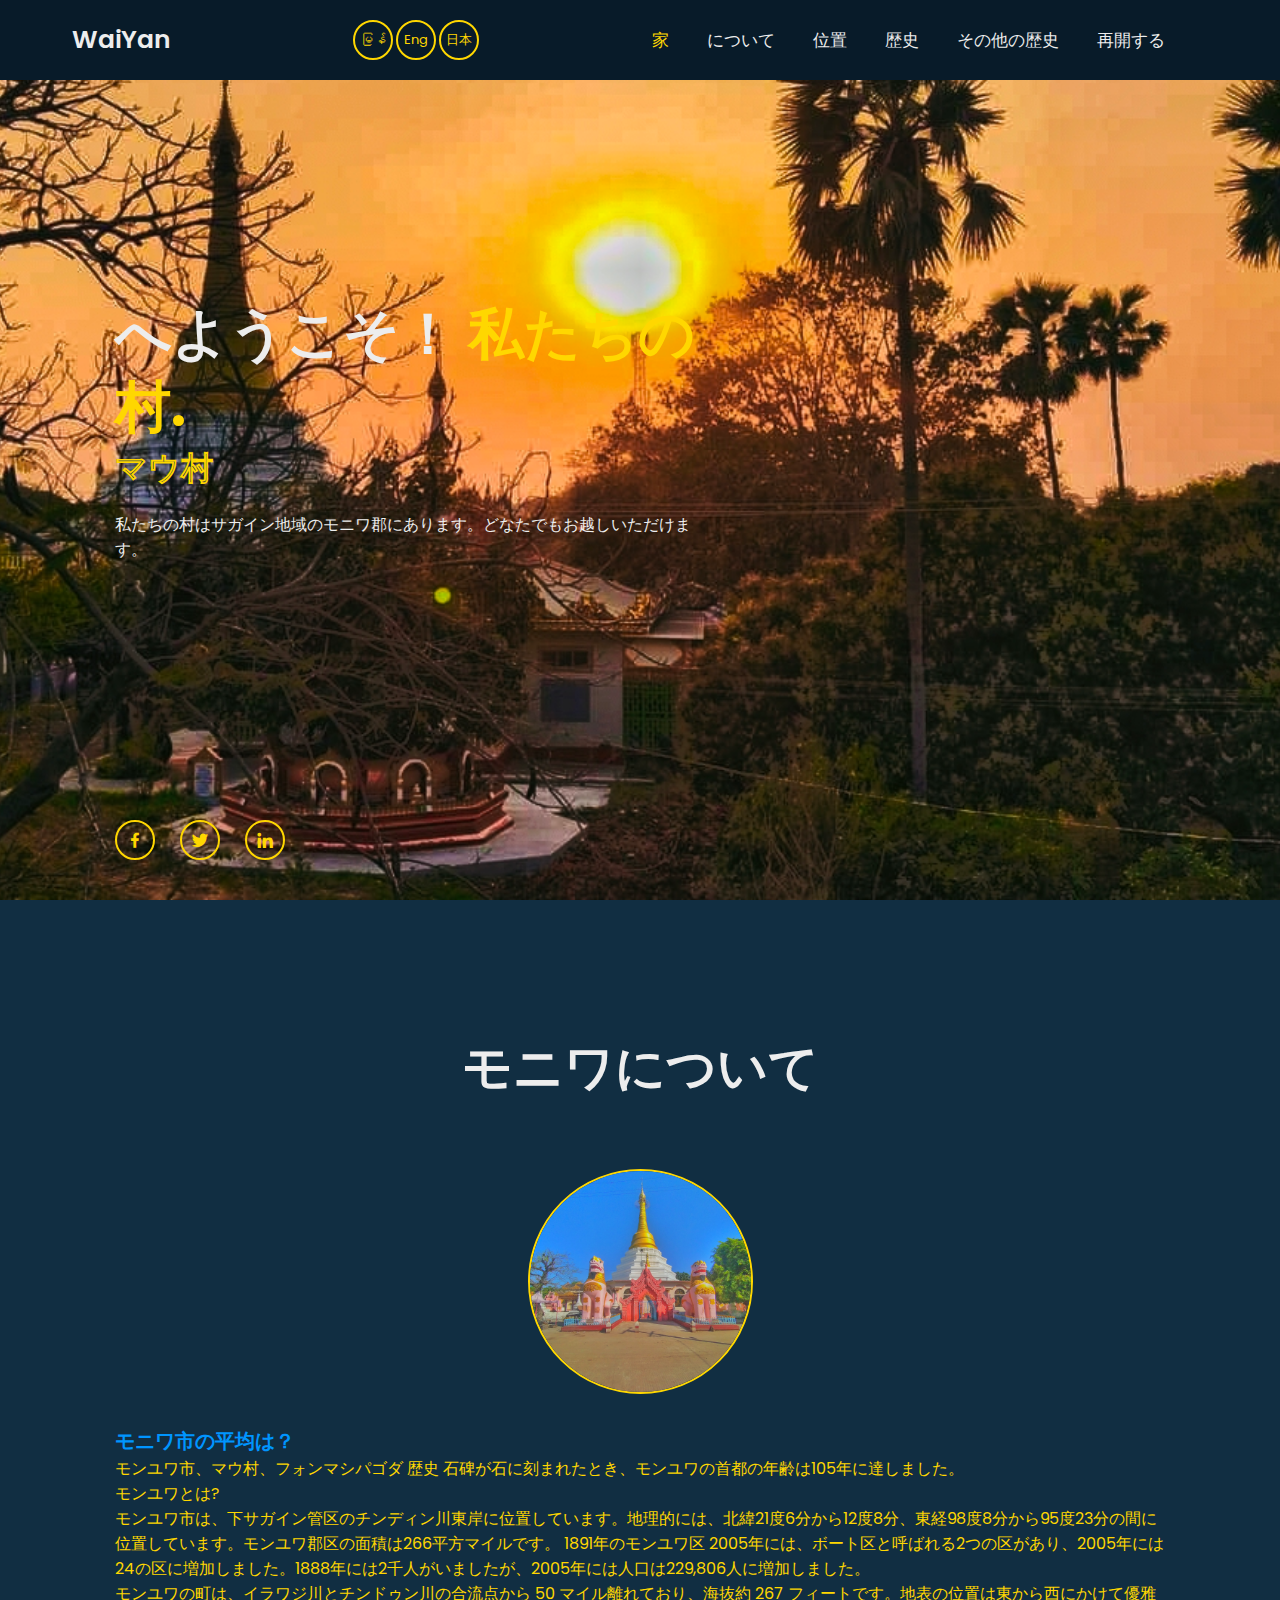
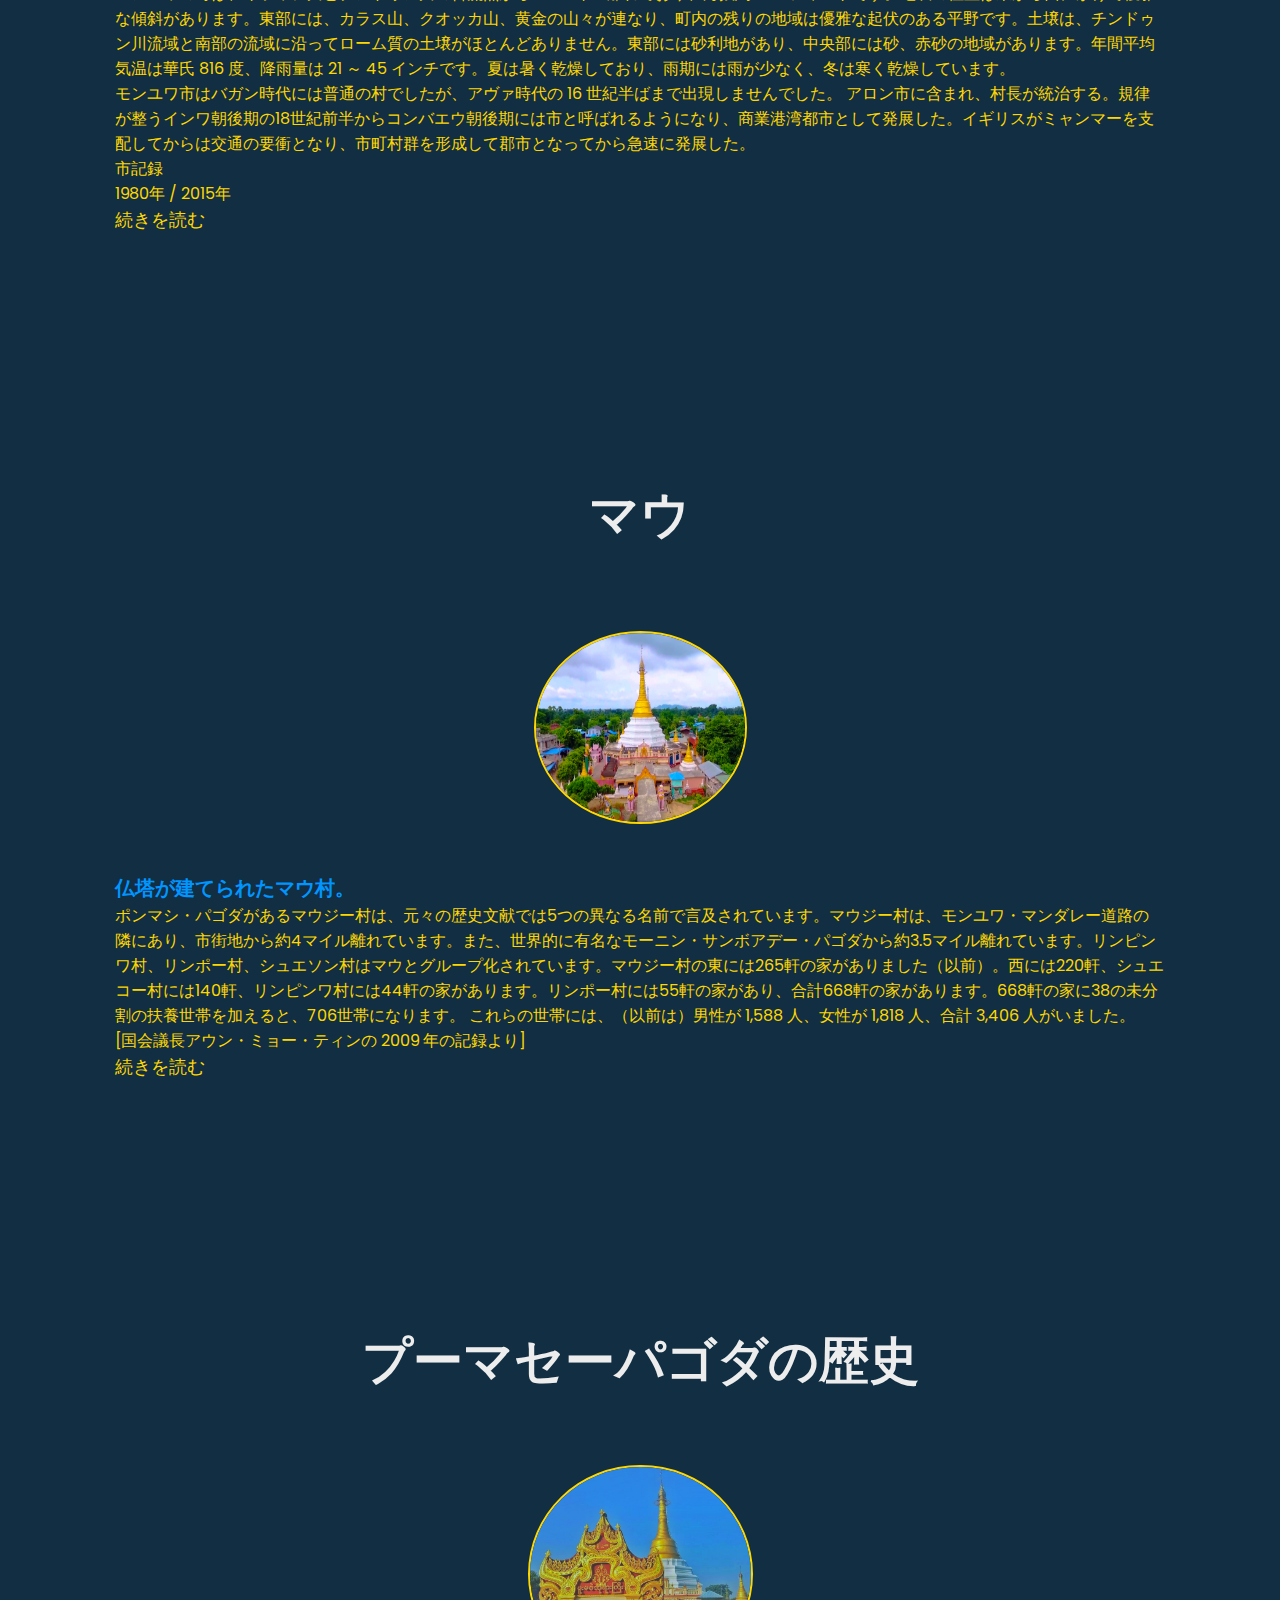
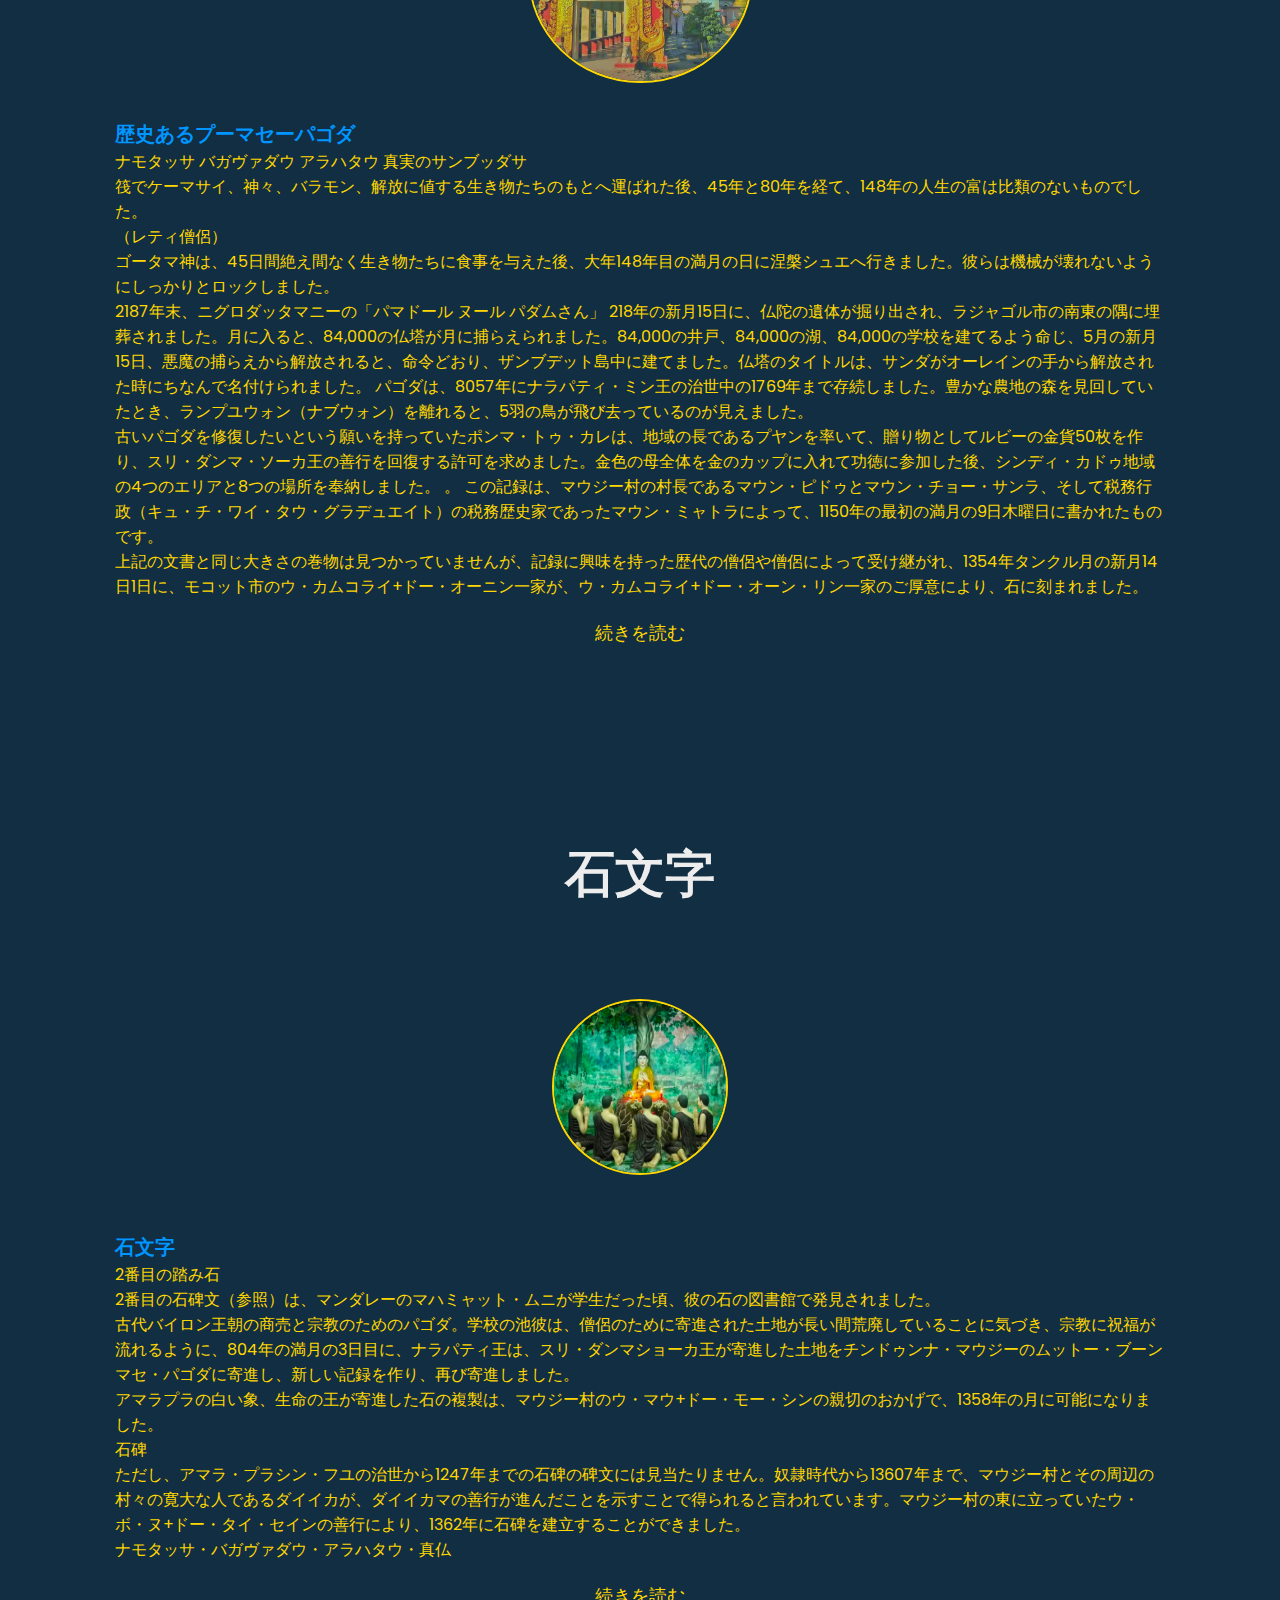
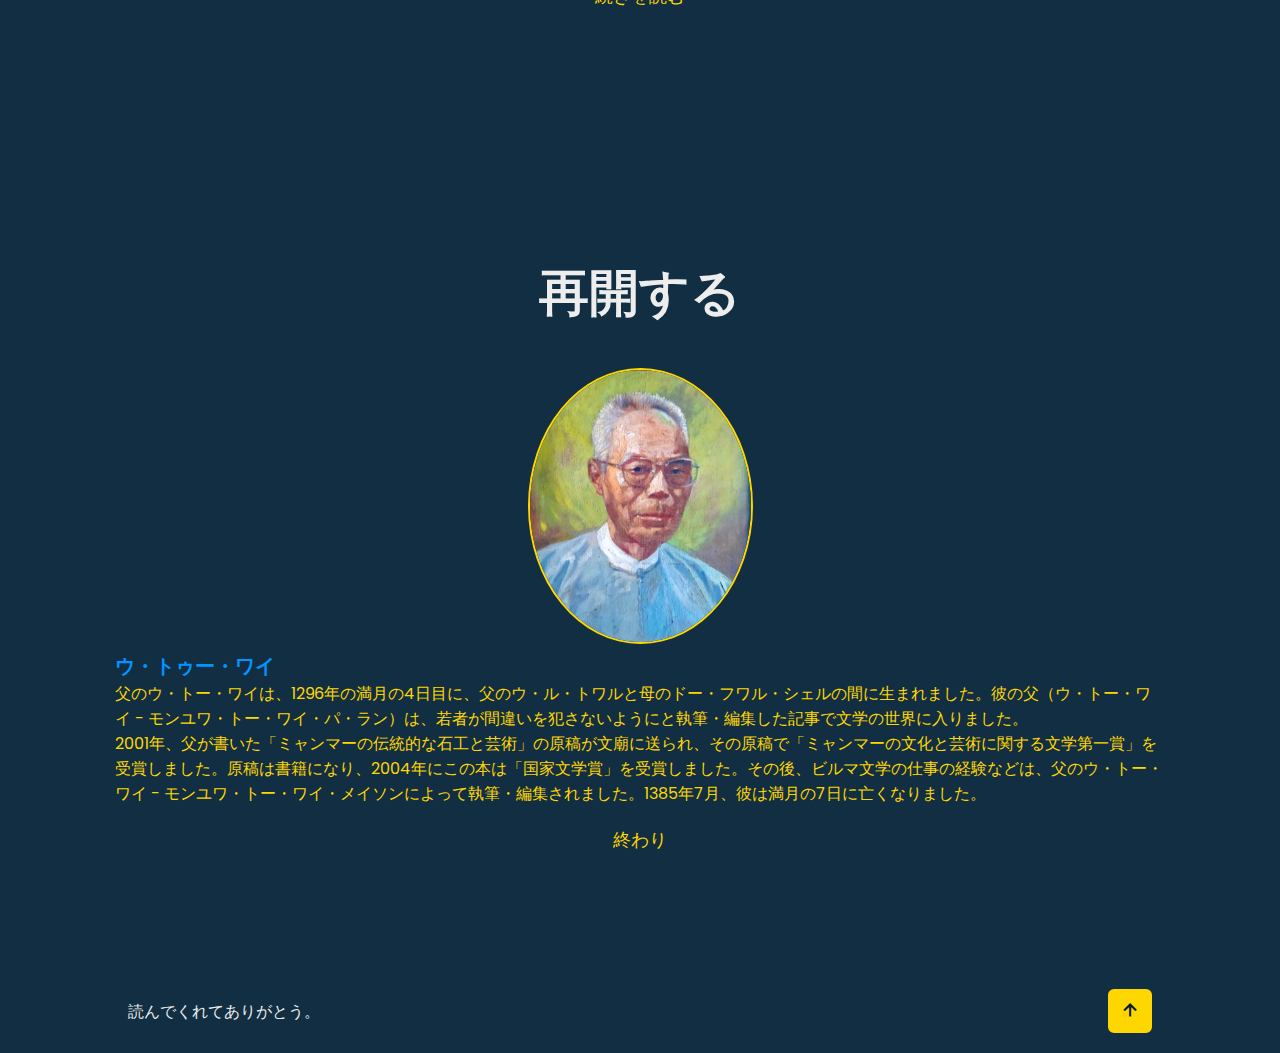
<file: index-3.html>
<!doctype html>
<html lang="en">
  <head>
    <meta charset="utf-8">
    <meta http-equiv="X-UA-Compatible" content="IE=edge">
    <meta name="viewport" content="width=device-width, initial-scale=1">
    <title>mau</title>
    <link rel="stylesheet" href="style.css">

    <!-- box icons -->
    <link href='https://unpkg.com/boxicons@2.1.4/css/boxicons.min.css' rel='stylesheet'>
  </head>
  <body>
    
    <!-- header design -->
    <header class="header">
        <a href="#" class="logo">WaiYan<span class="animate" style="--i:1;"></span></a>

        <div class="input">
          <ul>
            <a href="index.html">မြန်</a> 
            <a href="index-2.html">Eng</a>
            <a href="index-3.html">日本</a>
          </ul>
          </div>
        
        <div class="bx bx-menu" id="menu-icon"><span class="animate" style="--i:2;"></span></div>

        <nav class="navbar">
            <a href="#home" class="active">家</a>
            <a href="#about">について</a>
            <a href="#location">位置</a>
            <a href="#history">歴史</a>
            <a href="#other-history">その他の歴史</a>
            <a href="#resume">再開する</a>

            <span class="active-nav"></span><span class="animate" style="--i:2;"></span>
        </nav>

    </header>

    <!-- home section design -->
    <section class="home show-animate" id="home">
        <div class="home-content">
            <h1>へようこそ！ <span>私たちの村.</span></h1>
            <div class="text-animate">
                <h3>マウ村</h3>
                <span class="animate" style="--i:3;"></span>
            </div>
            <p>私たちの村はサガイン地域のモニワ郡にあります。どなたでもお越しいただけます。</p>
        </div>

        <div class="home-sic">
            <a href="#"><i class="bx bxl-facebook"></i></a>
            <a href="#"><i class="bx bxl-twitter"></i></a>
            <a href="#"><i class="bx bxl-linkedin"></i></a>
        </div>

    </section>

    <!-- about section design -->
    <section class="about" id="about">
      <h2 class="heading">モニワについて</h2>

      <div class="about-img">
        <img src="IMG-mau.jpeg" alt="">
        <span class="circle-spin"></span>
      </div>

      <div class="about-content">
        <h3>モニワ市の平均は？</h3>
        <p>モンユワ市、マウ村、フォンマシパゴダ 歴史 石碑が石に刻まれたとき、モンユワの首都の年齢は105年に達しました。<br>
            モンユワとは? <br>
            モンユワ市は、下サガイン管区のチンディン川東岸に位置しています。地理的には、北緯21度6分から12度8分、東経98度8分から95度23分の間に位置しています。モンユワ郡区の面積は266平方マイルです。 1891年のモンユワ区 2005年には、ボート区と呼ばれる2つの区があり、2005年には24の区に増加しました。1888年には2千人がいましたが、2005年には人口は229,806人に増加しました。<br>
            
             モンユワの町は、イラワジ川とチンドゥン川の合流点から 50 マイル離れており、海抜約 267 フィートです。地表の位置は東から西にかけて優雅な傾斜があります。東部には、カラス山、クオッカ山、黄金の山々が連なり、町内の残りの地域は優雅な起伏のある平野です。土壌は、チンドゥン川流域と南部の流域に沿ってローム質の土壌がほとんどありません。東部には砂利地があり、中央部には砂、赤砂の地域があります。年間平均気温は華氏 816 度、降雨量は 21 ～ 45 インチです。夏は暑く乾燥しており、雨期には雨が少なく、冬は寒く乾燥しています。<br>
            
            モンユワ市はバガン時代には普通の村でしたが、アヴァ時代の 16 世紀半ばまで出現しませんでした。 アロン市に含まれ、村長が統治する。規律が整うインワ朝後期の18世紀前半からコンバエウ朝後期には市と呼ばれるようになり、商業港湾都市として発展した。イギリスがミャンマーを支配してからは交通の要衝となり、市町村群を形成して郡市となってから急速に発展した。<br>
            
            市記録<br>
            1980年 / 2015年
            
        </p>

          <div class="btn-box btns">
            <a href="#location" class="btn">続きを読む</a>
          </div>
      </div>
    </section>

      <!-- location section design -->
      <section class="location" id="location">
        <h2 class="heading"><span>マウ</span></h2>

        <div class="location-img">
          <img src="IMG_20240322_220640.jpg" alt="">
          <span class="circle-spin"></span>
        </div>
        <div class="location-content">
          <h3>仏塔が建てられたマウ村。</h3>
           <p>ポンマシ・パゴダがあるマウジー村は、元々の歴史文献では5つの異なる名前で言及されています。マウジー村は、モンユワ・マンダレー道路の隣にあり、市街地から約4マイル離れています。また、世界的に有名なモーニン・サンボアデー・パゴダから約3.5マイル離れています。リンピンワ村、リンポー村、シュエソン村はマウとグループ化されています。マウジー村の東には265軒の家がありました（以前）。西には220軒、シュエコー村には140軒、リンピンワ村には44軒の家があります。リンポー村には55軒の家があり、合計668軒の家があります。668軒の家に38の未分割の扶養世帯を加えると、706世帯になります。 これらの世帯には、（以前は）男性が 1,588 人、女性が 1,818 人、合計 3,406 人がいました。
            <br>
            [国会議長アウン・ミョー・ティンの 2009 年の記録より]
          </p>

            <div class="btn-box btns">
              <a href="#history" class="btn">続きを読む</a>
            </div>
        </div>
      </section>

        <!-- history section design -->
        <section class="history" id="history">
          <h2 class="heading">プーマセーパゴダの歴史</h2>

          <div class="history-img">
            <img src="IMG-img.jpeg" alt="">
            <span class="circle-spin"></span>
          </div>

          <div class="history-content">
            <h3>歴史あるプーマセーパゴダ</h3>
            <p>ナモタッサ バガヴァダウ アラハタウ 真実のサンブッダサ <br>

                筏でケーマサイ、神々、バラモン、解放に値する生き物たちのもとへ運ばれた後、45年と80年を経て、148年の人生の富は比類のないものでした。<br>
                （レティ僧侶）<br>
                
                ゴータマ神は、45日間絶え間なく生き物たちに食事を与えた後、大年148年目の満月の日に涅槃シュエへ行きました。彼らは機械が壊れないようにしっかりとロックしました。<br>
                
                 2187年末、ニグロダッタマニーの「パマドール ヌール パダムさん」 218年の新月15日に、仏陀の遺体が掘り出され、ラジャゴル市の南東の隅に埋葬されました。月に入ると、84,000の仏塔が月に捕らえられました。84,000の井戸、84,000の湖、84,000の学校を建てるよう命じ、5月の新月15日、悪魔の捕らえから解放されると、命令どおり、ザンブデット島中に建てました。仏塔のタイトルは、サンダがオーレインの手から解放された時にちなんで名付けられました。 パゴダは、8057年にナラパティ・ミン王の治世中の1769年まで存続しました。豊かな農地の森を見回していたとき、ランプユウォン（ナブウォン）を離れると、5羽の鳥が飛び去っているのが見えました。<br>
                
                古いパゴダを修復したいという願いを持っていたポンマ・トゥ・カレは、地域の長であるプヤンを率いて、贈り物としてルビーの金貨50枚を作り、スリ・ダンマ・ソーカ王の善行を回復する許可を求めました。金色の母全体を金のカップに入れて功徳に参加した後、シンディ・カドゥ地域の4つのエリアと8つの場所を奉納しました。 。 この記録は、マウジー村の村長であるマウン・ピドゥとマウン・チョー・サンラ、そして税務行政（キュ・チ・ワイ・タウ・グラデュエイト）の税務歴史家であったマウン・ミャトラによって、1150年の最初の満月の9日木曜日に書かれたものです。<br>
                
                上記の文書と同じ大きさの巻物は見つかっていませんが、記録に興味を持った歴代の僧侶や僧侶によって受け継がれ、1354年タンクル月の新月14日1日に、モコット市のウ・カムコライ+ドー・オーニン一家が、ウ・カムコライ+ドー・オーン・リン一家のご厚意により、石に刻まれました。<br>
                </p>
          </div>

          <div class="btn-box btns">
            <a href="#other-history" class="btn">続きを読む</a>
          </div>
      </div>
        </section>

        <!-- other-history section design-->
        <section class="other-history" id="other-history">
          <h2 class="heading">石文字</h2>

          <div class="other-history-img">
            <img src="IMG_buddha.jpg" alt="">
            <span class="circle-spin"></span>
          </div>

          <div class="other-history-content">
            <h3>石文字</h3>
            <p> 2番目の踏み石 <br>

                2番目の石碑文（参照）は、マンダレーのマハミャット・ムニが学生だった頃、彼の石の図書館で発見されました。<br>
                
                古代バイロン王朝の商売と宗教のためのパゴダ。学校の池彼は、僧侶のために寄進された土地が長い間荒廃していることに気づき、宗教に祝福が流れるように、804年の満月の3日目に、ナラパティ王は、スリ・ダンマショーカ王が寄進した土地をチンドゥンナ・マウジーのムットー・ブーンマセ・パゴダに寄進し、新しい記録を作り、再び寄進しました。<br>
                
                アマラプラの白い象、生命の王が寄進した石の複製は、マウジー村のウ・マウ+ドー・モー・シンの親切のおかげで、1358年の月に可能になりました。<br>
                
                 石碑<br>
                
                ただし、アマラ・プラシン・フユの治世から1247年までの石碑の碑文には見当たりません。奴隷時代から13607年まで、マウジー村とその周辺の村々の寛大な人であるダイイカが、ダイイカマの善行が進んだことを示すことで得られると言われています。マウジー村の東に立っていたウ・ボ・ヌ+ドー・タイ・セインの善行により、1362年に石碑を建立することができました。<br>
                
                ナモタッサ・バガヴァダウ・アラハタウ・真仏 <br>
             
              </p>
          </div>
          
          <div class="btn-box btns">
            <a href="#resume" class="btn">続きを読む</a>
          </div>
          
        </section>

        <!-- resume section design -->
        <section class="resume" id="resume">
          <h2 class="heading">再開する</h2>

          <div class="resume-img">
            <img src="IMG_utoewai.jpg" alt="">
            <span class="circle-spin"></span>
          </div>

          <div class="resume-content">
            <h3>ウ・トゥー・ワイ</h3>
            <p>父のウ・トー・ワイは、1296年の満月の4日目に、父のウ・ル・トワルと母のドー・フワル・シェルの間に生まれました。彼の父（ウ・トー・ワイ - モンユワ・トー・ワイ・パ・ラン）は、若者が間違いを犯さないようにと執筆・編集した記事で文学の世界に入りました。<br>

                2001年、父が書いた「ミャンマーの伝統的な石工と芸術」の原稿が文廟に送られ、その原稿で「ミャンマーの文化と芸術に関する文学第一賞」を受賞しました。原稿は書籍になり、2004年にこの本は「国家文学賞」を受賞しました。その後、ビルマ文学の仕事の経験などは、父のウ・トー・ワイ - モンユワ・トー・ワイ・メイソンによって執筆・編集されました。1385年7月、彼は満月の7日に亡くなりました。</p>
          </div>

          <div class="btn-box btns">
            <a href="#home" class="btn">終わり</a>
          </div>
        </section>

        <!-- footer design -->
        <footer class="footer">
          <div class="footer-text">
            <p>読んでくれてありがとう。</p>
          </div>

          <div class="footer-iconTop">
            <a href="#"><i class="bx bx-up-arrow-alt"></i></a>
          </div>
        </footer>
        
    <script src="script.js"></script>
    
    </body>
</html>
</file>
<file: style.css>
@import url('https://fonts.googleapis.com/css2?family=Poppins:wght@300;400;500;600;700;800;900&display=swap');

*{
    margin: 0;
    padding: 0;
    box-sizing: border-box;
    text-decoration: none;
    border: none;
    outline: none;
    scroll-behavior: smooth;
    font-family: 'Poppins', sans-serif;
}

:root{
    --bg-color: #081b29;
    --second-bg-color: #112e42;
    --text-color: #ededed;
    --main-color: gold;
}

html{
    font-size: 62.5%;
    overflow-x: hidden;
}

body{
    background: var(--bg-color);
    color: var(--text-color);
}

.header{
    position: fixed;
    top: 0;
    left: 0;
    width: 100%;
    padding: 2rem 9%;
    background: transparent;
    display: flex;
    justify-content: space-between;
    align-items: center;
    z-index: 100;
    transition: .3s;
}

.header{
    background: var(--bg-color);
}

.input a{
    position: relative;
    display: inline-flex;
    justify-content: center;
    align-items: center;
    width: 40px;
    height: 40px;
    background: transparent;
    border: .2rem solid var(--main-color);
    border-radius: 50%;
    font-size: 13px;
    color: var(--main-color);
    z-index: 1;
    overflow: hidden;
    transition: .5s;
}




.input a:hover{
    color: var(--bg-color);
    background: var(--main-color);
}

.logo{
    position: relative;
    font-size: 2.5rem;
    color: var(--text-color);
    font-weight: 600;
    right: 43px;
}

.navbar{
    position: relative;
}

.navbar a{
    font-size: 1.7rem;
    color: var(--text-color);
    font-weight: 500;
    margin-left: 3.5rem;
    transition: .3s;
}

.navbar a:hover,
.navbar a.active{
    color: var(--main-color);
}

#menu-icon{
    position: relative;
    font-size: 3.6rem;
    color: var(--text-color);
    cursor: pointer;
    display: none;
}

section{
    min-height: 100vh;
    padding: 10rem 9% 2rem;
}

.home{
    display: flex;
    align-items: center;
    padding: 0 9%;
    background: url(IMG_MAU.jpg) no-repeat;
    background-size: cover;
    background-position: center;
}

.home-content{
    max-width: 60rem;
    z-index: 99;
}

.home-content h1{
    position: relative;
    display: inline-block;
    font-size: 5.6rem;
    font-weight: 700;
    line-height: 1.3;
}

.home-content h1 span{
    color: var(--main-color);
}

.home-content .text-animate{
    position: relative;
    width: 32.8rem;
}

.home-content .text-animate h3{
    font-size: 3.2rem;
    font-weight: 700;
    color: #112e42;
    -webkit-text-stroke: .7px var(--main-color);
}

.home-content p{
    font-size: 1.6rem;
    margin: 2rem 0 4rem;
}

.home-sic{
    position: absolute;
    bottom: 4rem;
    width: 170px;
    display: flex;
    justify-content: space-between;
}

.home-sic a{
    position: relative;
    display: inline-flex;
    justify-content: center;
    align-items: center;
    width: 40px;
    height: 40px;
    background: transparent;
    border: .2rem solid var(--main-color);
    border-radius: 50%;
    font-size: 20px;
    color: var(--main-color);
    z-index: 1;
    overflow: hidden;
    transition: .5s;
}

.home-sic a:hover{
    color: var(--bg-color);
}

.home-sic a::before{
    content: '';
    position: absolute;
    top: 0;
    left: 0;
    width: 0;
    height: 100%;
    background: var(--main-color);
    z-index: -1;
    transition: .5s;
}

.home-sic a:hover::before{
    width: 100%;
}

.about{
    display: flex;
    justify-content: center;
    align-items: center;
    flex-direction: column;
    gap: 2rem;
    background: var(--second-bg-color);
    padding-bottom: 6rem;
}

.heading{
    font-size: 5rem;
    margin: 3rem;
    text-align: center;
}

.about-img{
    position: relative;
    width: 25rem;
    height: 25rem;
    border-radius: 50%;
    display: flex;
    justify-content: center;
    align-items: center;
}

.about-img img{
    width: 90%;
    border-radius: 50%;
    border: .2rem solid var(--main-color);
}

.about-content h3{
    font-size: 20px;
    color: rgb(0, 149, 255);
}

.about-content p{
    font-size: 16px;
    color: var(--main-color);
}

.btn-box .btn{
    font-size: 18px;
    background: transparent;
    background-size: 25px;
    color: var(--main-color);
    border-radius: 3px;
    transition: .5s;
}

.btn-box .btn:hover{
    color: var(--bg-color);
}

.location{
    display: flex;
    justify-content: center;
    align-items: center;
    flex-direction: column;
    gap: 2rem;
    background: var(--second-bg-color);
    padding-bottom: 6rem;
}

.heading{
    font-size: 5rem;
    margin: 3rem;
    text-align: center;
}

.location-img{
    position: relative;
    width: 25rem;
    height: 25rem;
    border-radius: 50%;
    display: flex;
    justify-content: center;
    align-items: center;
}

.location-img img{
    width: 213px;
    height: 193px;
    border-radius: 50%;
    border: .2rem solid var(--main-color);
}

.location-content h3{
    font-size: 20px;
    color: rgb(0, 149, 255);
}

.location-content p{
    font-size: 16px;
    color: var(--main-color);
}

.btn-box .btn{
    font-size: 18px;
    background: transparent;
    background-size: 25px;
    color: var(--main-color);
    border-radius: 3px;
    transition: .5s;
}

.btn-box .btn:hover{
    color: var(--bg-color);
}

.history{
    display: flex;
    justify-content: center;
    align-items: center;
    flex-direction: column;
    gap: 2rem;
    background: var(--second-bg-color);
    padding-bottom: 6rem;
}

.heading{
    font-size: 5rem;
    margin: 3rem;
    text-align: center;
}

.history-img{
    position: relative;
    width: 25rem;
    height: 25rem;
    border-radius: 50%;
    display: flex;
    justify-content: center;
    align-items: center;
}

.history-img img{
    width: 90%;
    border-radius: 50%;
    border: .2rem solid var(--main-color);
}

.history-content h3{
    font-size: 20px;
    color: rgb(0, 149, 255);
}

.history-content p{
    font-size: 16px;
    color: var(--main-color);
}

.btn-box .btn{
    font-size: 18px;
    background: transparent;
    background-size: 25px;
    color: var(--main-color);
    border-radius: 3px;
    transition: .5s;
}

.btn-box .btn:hover{
    color: var(--bg-color);
}

.other-history{
    display: flex;
    justify-content: center;
    align-items: center;
    flex-direction: column;
    gap: 2rem;
    background: var(--second-bg-color);
    padding-bottom: 6rem;
}

.heading{
    font-size: 5rem;
    margin: 3rem;
    text-align: center;
}

.other-history-img{
    position: relative;
    width: 25rem;
    height: 25rem;
    border-radius: 50%;
    display: flex;
    justify-content: center;
    align-items: center;
}

.other-history-img img{
    width: 176px;
    height: 176px;
    border-radius: 50%;
    border: .2rem solid var(--main-color);
}

.other-history-content h3{
    font-size: 20px;
    color: rgb(0, 149, 255);
}

.other-history-content p{
    font-size: 16px;
    color: var(--main-color);
}

.btn-box .btn{
    font-size: 18px;
    background: transparent;
    background-size: 25px;
    color: var(--main-color);
    border-radius: 3px;
    transition: .5s;
}

.btn-box .btn:hover{
    color: var(--bg-color);
}

.resume{
    display: flex;
    justify-content: center;
    align-items: center;
    flex-direction: column;
    gap: 2rem;
    background: var(--second-bg-color);
    padding-bottom: 6rem;
}

.heading{
    font-size: 5rem;
    margin: 3rem;
    text-align: center;
}

.resume-img{
    position: relative;
    width: 25rem;
    height: 25rem;
    border-radius: 50%;
    display: flex;
    justify-content: center;
    align-items: center;
}

.resume-img img{
    width: 90%;
    border-radius: 50%;
    border: .2rem solid var(--main-color);
}

.resume-content h3{
    font-size: 20px;
    color: rgb(0, 149, 255);
}

.resume-content p{
    font-size: 16px;
    color: var(--main-color);
}

.btn-box .btn{
    font-size: 18px;
    background: transparent;
    background-size: 25px;
    color: var(--main-color);
    border-radius: 3px;
    transition: .5s;
}

.btn-box .btn:hover{
    color: var(--bg-color);
}

.footer{
    display: flex;
    justify-content: space-between;
    align-items: center;
    flex-wrap: wrap;
    padding: 2rem 10%;
    background: var(--second-bg-color);
}

.footer-text p{
    font-size: 1.6rem;
}

.footer-iconTop a{
    position: relative;
    display: inline-flex;
    justify-content: center;
    align-items: center;
    padding: .8rem;
    background: var(--main-color);
    border: .2rem solid var(--main-color);
    border-radius: .6rem;
    z-index: 1;
    overflow: hidden;
}

.footer-iconTop a::before{
    content: '';
    position: absolute;
    top: 0;
    left: 0;
    width: 0;
    height: 100%;
    background: var(--second-bg-color);
    z-index: -1;
    transition: .5s;
}

.footer-iconTop a:hover::before{
    width: 100%;
}

.footer-iconTop a i{
    font-size: 2.4rem;
    color: var(--bg-color);
    transition: .5s;
}

.footer-iconTop a:hover i{
    color: var(--main-color);
}

/* BREAKPOINTS */
@media (max-width: 1200px){
    html{
        font-size: 55%;
    }
}

@media (max-width: 991px){
    .header{
        padding: 4rem 20%;
    }

    section{
        padding: 10rem 4% 2rem;
    }

    .home{
        padding: 0 20%;
    }

    .about{
        padding: 0 20%;
        text-align: center;
    }

    .location{
        padding: 0 20%;
        text-align: center;
    }

    .history{
        padding: 0 20%;
        text-align: center;
    }

    .other-history{
        padding: 0 20%;
        text-align: center;
    }

    .resume{
        padding: 0 20%;
        text-align: center;
    }

    .input {
        padding: -9px 10%;
        text-align: center;
        left: 146px;
        bottom: 33px;
        position: absolute;
    }

    .input a{
        width: 32px;
        height: 29px;
        font-size: 10px;
    }

    .footer{
        padding: 2rem 20%;
        margin-left: 10%;
    }
}

@media (max-width: 768px){
    .header{
        background: var(--bg-color);
    }

    #menu-icon{
        display: block;
        left: 30%;
    }

    .navbar{
        position: absolute;
        top: 100%;
        left: -100%;
        width: 100%;
        padding: 1rem 4%;
        text-align: center;
        background: var(--bg-color);
        box-shadow: 0 .5rem 1rem rgba(0, 0, 0, .2);
        z-index: 1;
        transition: .25s ease;
        transition-delay: .25s;
    }

    .navbar.active{
        left: 0;
        transition-delay: 0s;
    }

    .navbar .active-nav{
        position: absolute;
        top: 0;
        left: -100%;
        width: 100%;
        height: 100%;
        background: var(--bg-color);
        border-top: .1rem solid rgba(0, 0, 0, .2);
        z-index: -1;
        transition: .25s ease;
        transition-delay: 0s;
    }

    .navbar.active ,.active-nav{
        left: 0;
        transition-delay: .25s;
    }

    .navbar a{
        display: block;
        font-size: 2rem;
        margin: 3rem 0;
        transform: translateX(-20rem);
        transition: .25s ease;
        transition-delay: 0s;
    }

    .navbar.active a{
        transform: translateX(0);
        transition-delay: .25s;
    }
}

@media (max-width: 520px){
    html{
        font-size: 50%;
    }

    .home-content h1{
        display: flex;
        flex-direction: column;
    }

    .home-sic{
        width: 160px;
    }

    .home-sic a{
        width: 38px;
        height: 38px;
    }
}

@media (max-width: 462px){
    .home-content h1{
        font-size: 5.2rem;
    }
}

@media (max-width: 371px){
    .home{
        justify-content: center;
    }

    .home-content{
        display: flex;
        align-items: center;
        flex-direction: column;
        text-align: center;
    }
}
</file>
